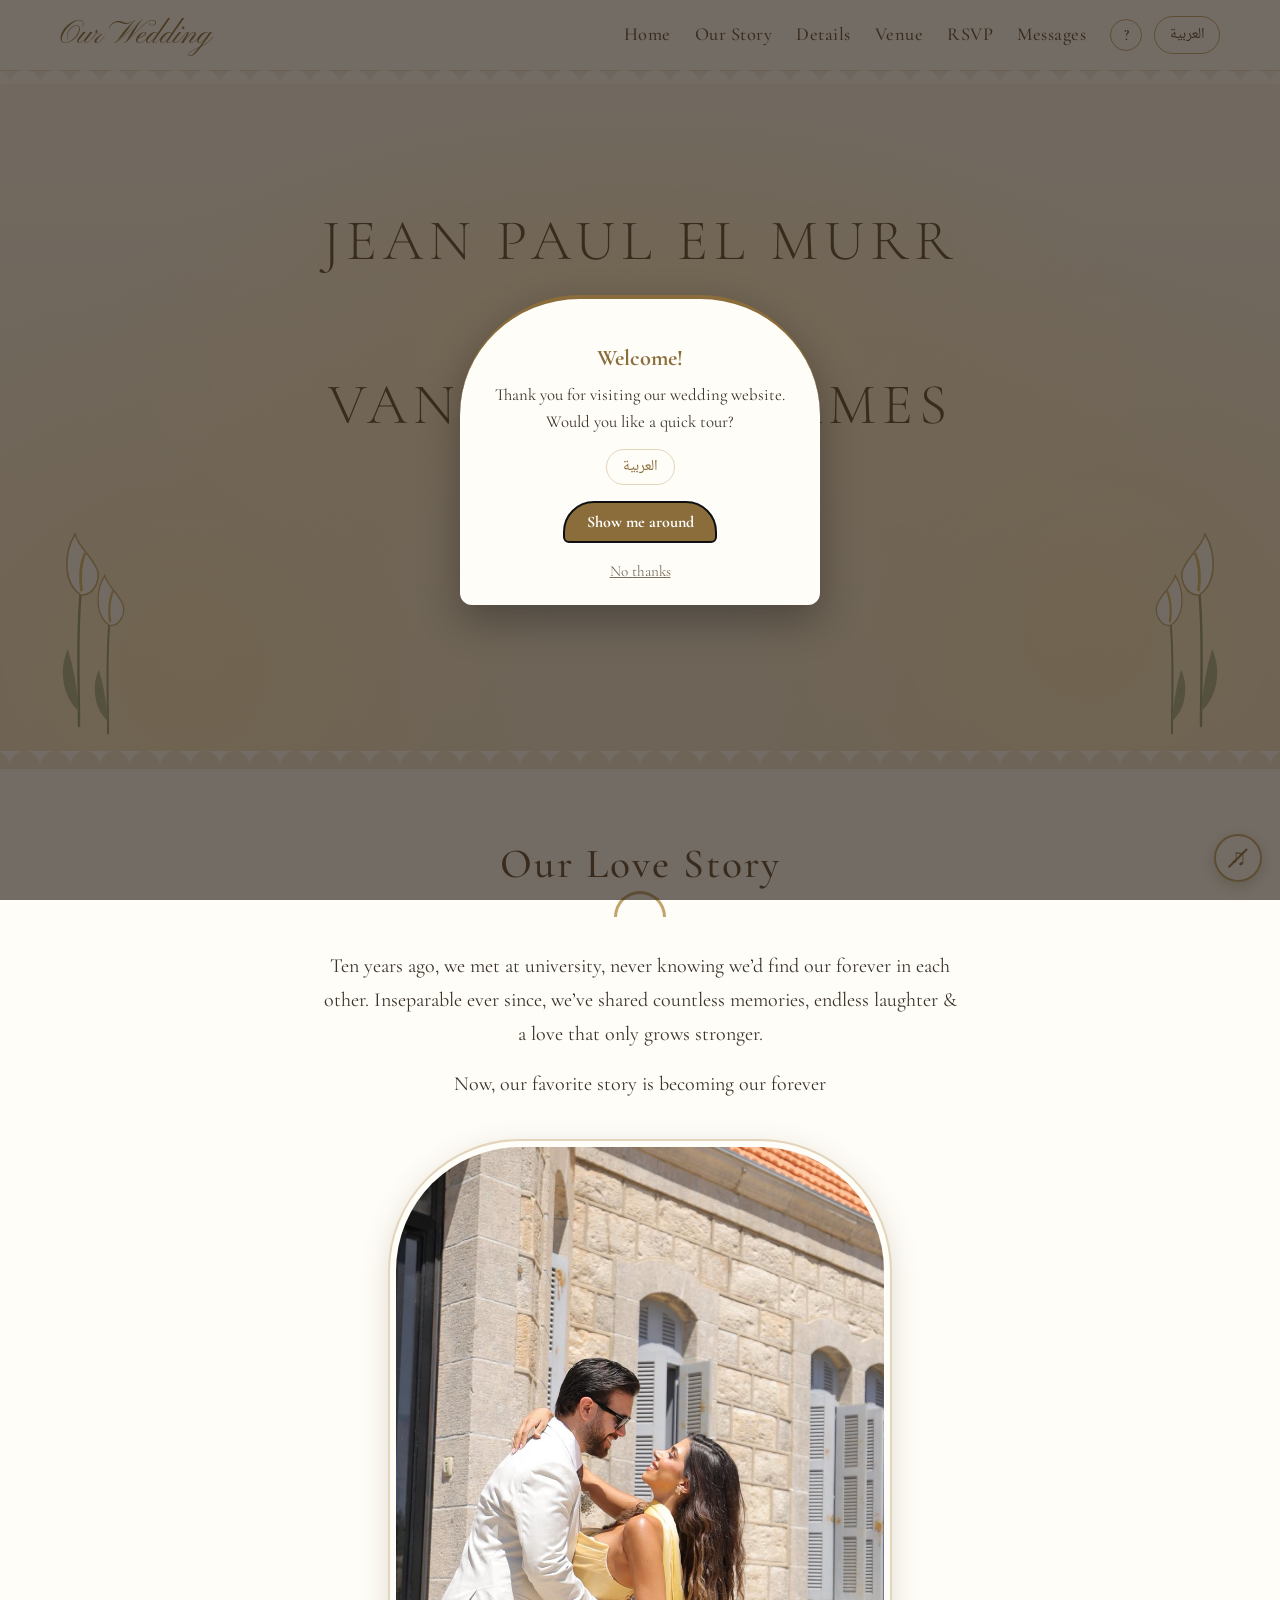
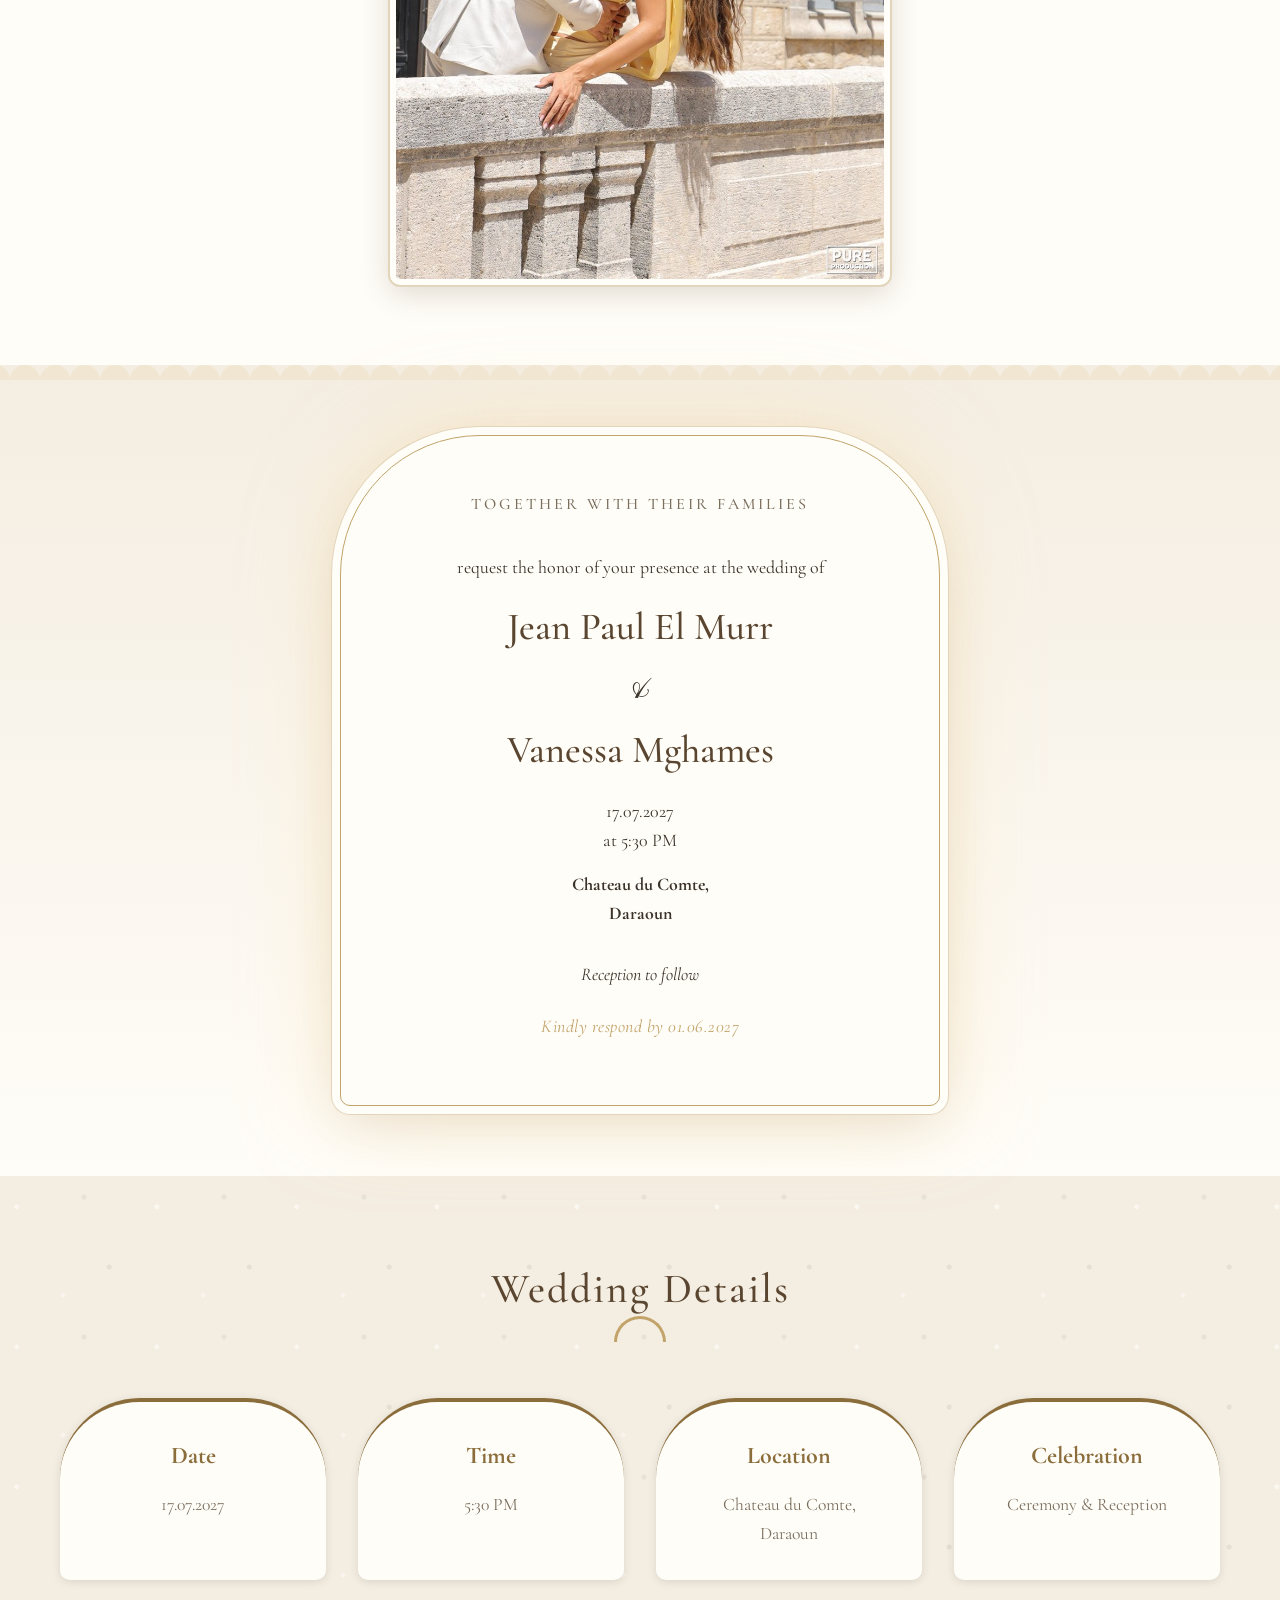
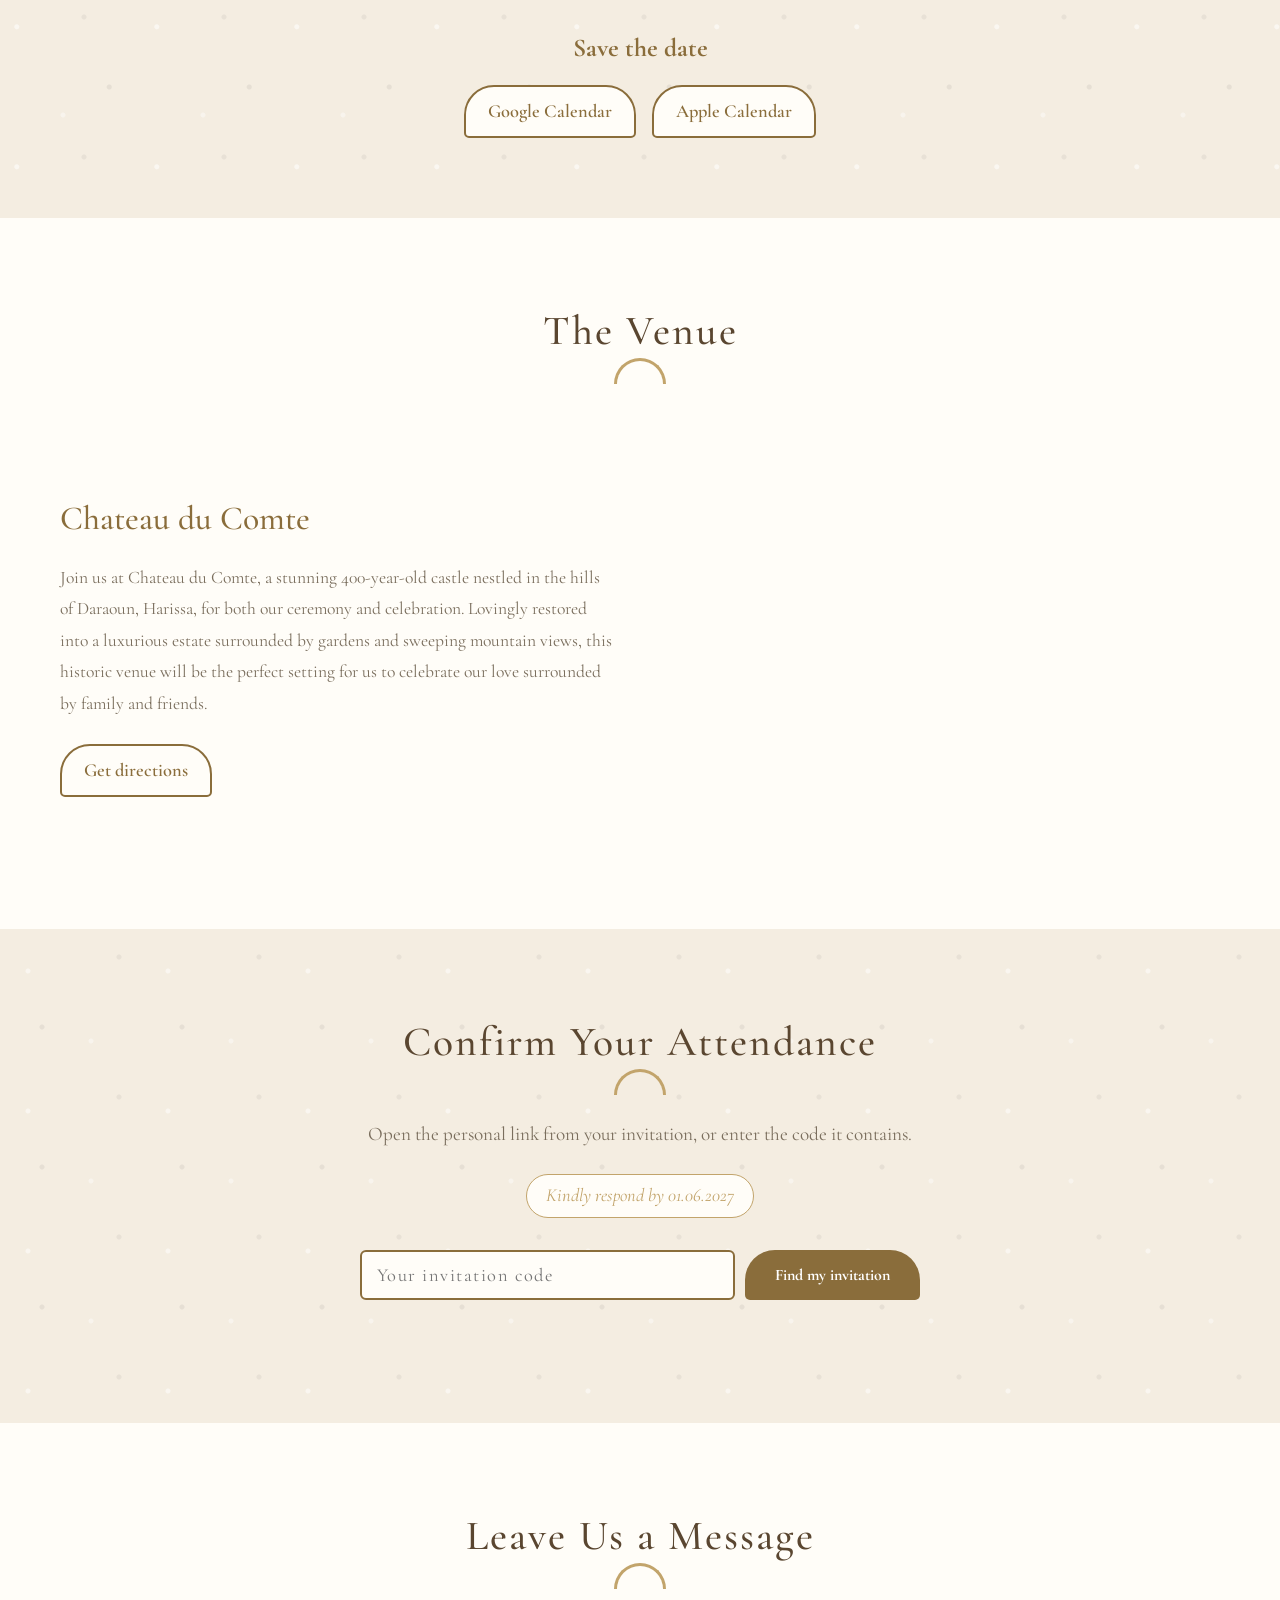
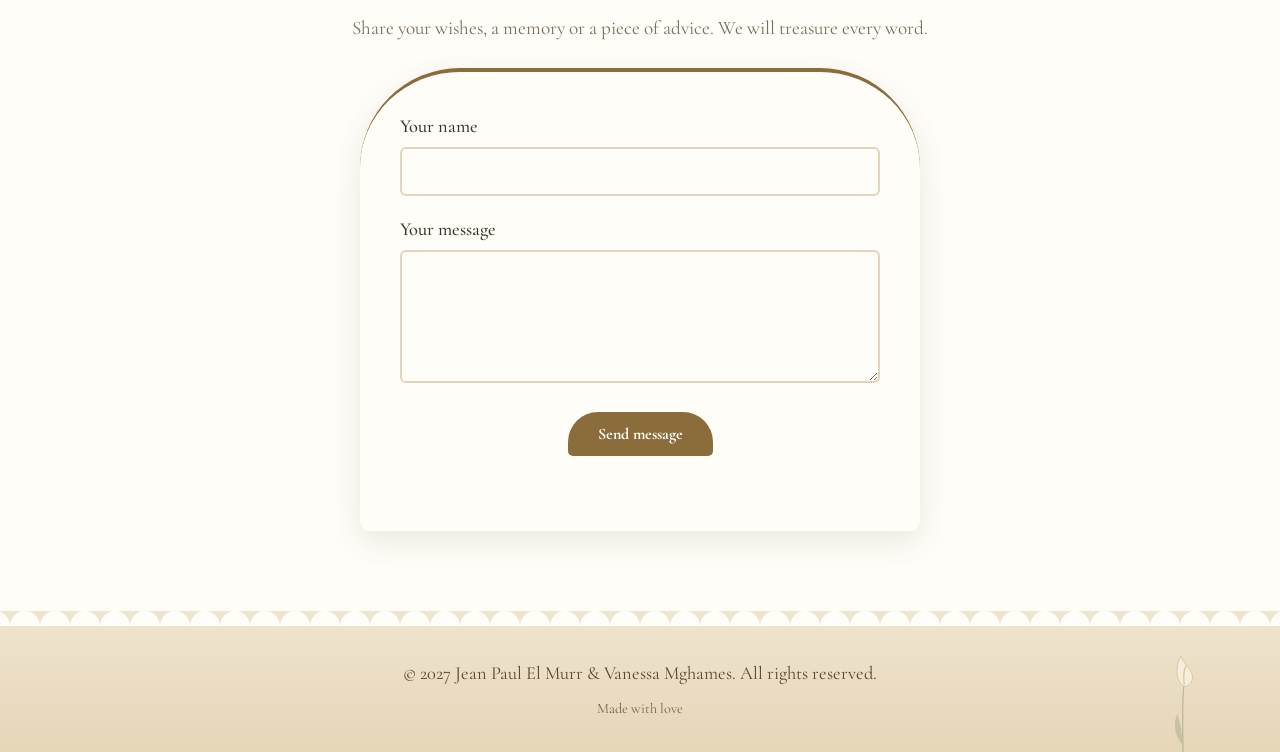
<file: index.html>
<!DOCTYPE html>
<html lang="en" dir="ltr">
<head>
    <meta charset="UTF-8">
    <meta name="viewport" content="width=device-width, initial-scale=1.0">
    <title>Jean Paul & Vanessa - Wedding 2027</title>
    <meta name="description" content="Jean Paul El Murr & Vanessa Mghames are getting married on 17.07.2027 at Chateau du Comte, Daraoun. Find your invitation and RSVP by 01.06.2027.">
    <meta name="theme-color" content="#fbf8f2">
    <link rel="icon" type="image/png" sizes="32x32" href="/images/favicon-32.png">
    <link rel="apple-touch-icon" sizes="180x180" href="/apple-touch-icon.png">
    <link rel="manifest" href="/site.webmanifest">
    <meta name="apple-mobile-web-app-title" content="J&amp;V Wedding">
    <meta property="og:type" content="website">
    <meta property="og:url" content="https://www.vanessaandjeanpaulelmurr.com/">
    <meta property="og:title" content="Jean Paul & Vanessa - 17.07.2027">
    <meta property="og:description" content="We're getting married! Find your invitation and RSVP by 01.06.2027.">
    <meta property="og:image" content="https://www.vanessaandjeanpaulelmurr.com/images/og-preview.jpg">
    <meta property="og:image:width" content="1200">
    <meta property="og:image:height" content="630">
    <meta name="twitter:card" content="summary_large_image">
    <link rel="icon" href="data:image/svg+xml,%3Csvg xmlns='http://www.w3.org/2000/svg' viewBox='0 0 64 64'%3E%3Cpath d='M8 64V30a24 24 0 0 1 48 0v34z' fill='%238a6d3b'/%3E%3Ctext x='32' y='48' font-family='Georgia,serif' font-size='22' fill='%23fffcf5' text-anchor='middle'%3EJ%26amp;V%3C/text%3E%3C/svg%3E">
    <link rel="preconnect" href="https://fonts.googleapis.com">
    <link rel="preconnect" href="https://fonts.gstatic.com" crossorigin>
    <link rel="stylesheet" href="style.css">
</head>
<body>
    <!-- Music Player -->
    <audio id="backgroundMusic" preload="metadata" loop>
        <source src="music/o-sole-mio.m4a" type="audio/mp4">
        <source src="music/Instrumental - O Sole Mio.mp3" type="audio/mpeg">
    </audio>
    <button class="music-toggle" id="musicToggle" type="button" aria-pressed="false" data-i18n-aria="music.play" aria-label="Play music">
        <span class="music-icon" aria-hidden="true">&#9835;</span>
    </button>

    <!-- Navigation -->
    <nav class="navbar">
        <div class="container">
            <div class="logo" data-i18n="nav.logo">Our Wedding</div>
            <ul class="nav-links">
                <li><a href="#home" data-i18n="nav.home">Home</a></li>
                <li><a href="#gallery" data-i18n="nav.story">Our Story</a></li>
                <li><a href="#details" data-i18n="nav.details">Details</a></li>
                <li><a href="#venue" data-i18n="nav.venue">Venue</a></li>
                <li><a href="#rsvp" data-i18n="nav.rsvp">RSVP</a></li>
                <li><a href="#messages" data-i18n="nav.messages">Messages</a></li>
                <li id="photosNavItem" hidden><a href="#photos" data-i18n="nav.photos">Photos</a></li>
            </ul>
            <div class="nav-actions">
                <button class="help-toggle" id="tourStart" type="button" data-i18n-aria="tour.open" aria-label="Show the site guide">?</button>
                <button class="lang-toggle" id="langToggle" type="button" data-i18n="lang.toggle" data-i18n-aria="lang.toggleLabel">العربية</button>
                <button class="nav-toggle" id="navToggle" type="button" aria-label="Menu" aria-expanded="false">
                    <span></span>
                    <span></span>
                    <span></span>
                </button>
            </div>
        </div>
    </nav>

    <!-- Hero Section -->
    <section id="home" class="hero">
        <div class="hero-content">
            <h1 data-i18n="hero.groom">Jean Paul El Murr</h1>
            <p class="and" data-i18n="common.and">&</p>
            <h1 data-i18n="hero.bride">Vanessa Mghames</h1>
            <p class="tagline" data-i18n="hero.tagline">are getting married</p>
            <p class="date" data-i18n="hero.date">17.07.2027</p>
        </div>
    </section>

    <!-- Photo Gallery Section -->
    <section id="gallery" class="gallery">
        <div class="container">
            <h2 data-i18n="story.title">Our Love Story</h2>
            <div class="story-text">
                <p data-i18n="story.p1">Ten years ago, we met at university, never knowing we’d find our forever in each other. Inseparable ever since, we’ve shared countless memories, endless laughter &amp; a love that only grows stronger.</p>
                <p data-i18n="story.p2">Now, our favorite story is becoming our forever</p>
            </div>
            <div class="gallery-grid">
                <div class="gallery-item featured">
                    <img src="images/engagement.jpg" width="900" height="1350" alt="Jean Paul & Vanessa">
                </div>
            </div>
        </div>
    </section>

    <!-- Invitation Section -->
    <section id="invitation" class="invitation">
        <div class="container">
            <div class="invitation-card">
                <h2 data-i18n="inv.together">Together with their families</h2>
                <p data-i18n="inv.request">request the honor of your presence at the wedding of</p>
                <h3 data-i18n="hero.groom">Jean Paul El Murr</h3>
                <p class="and-text" data-i18n="common.and">&</p>
                <h3 data-i18n="hero.bride">Vanessa Mghames</h3>
                <p data-i18n-html="inv.when">17.07.2027<br>at 5:30 PM</p>
                <p><strong data-i18n-html="inv.venue">Chateau du Comte,<br>Daraoun</strong></p>
                <p class="reception" data-i18n="inv.reception">Reception to follow</p>
                <p class="rsvp-by" data-i18n="inv.rsvpBy">Kindly respond by 01.06.2027</p>
            </div>
        </div>
    </section>

    <!-- Event Details -->
    <section id="details" class="details">
        <div class="container">
            <h2 data-i18n="details.title">Wedding Details</h2>
            <div class="details-grid">
                <div class="detail-card">
                    <h3 data-i18n="details.date">Date</h3>
                    <p data-i18n="details.dateVal">17.07.2027</p>
                </div>
                <div class="detail-card">
                    <h3 data-i18n="details.time">Time</h3>
                    <p data-i18n="details.timeVal">5:30 PM</p>
                </div>
                <div class="detail-card">
                    <h3 data-i18n="details.location">Location</h3>
                    <p data-i18n-html="details.locationVal">Chateau du Comte,<br>Daraoun</p>
                </div>
                <div class="detail-card">
                    <h3 data-i18n="details.celebration">Celebration</h3>
                    <p data-i18n="details.celebrationVal">Ceremony & Reception</p>
                </div>
            </div>

            <div class="calendar-box">
                <h3 data-i18n="cal.title">Save the date</h3>
                <div class="calendar-buttons">
                    <a class="btn-calendar" id="googleCalLink" href="#" target="_blank" rel="noopener" data-i18n="cal.google">Google Calendar</a>
                    <a class="btn-calendar" href="wedding.ics" data-i18n="cal.apple">Apple Calendar</a>
                </div>
            </div>
        </div>
    </section>

    <!-- Venue Information -->
    <section id="venue" class="venue">
        <div class="container">
            <h2 data-i18n="venue.title">The Venue</h2>
            <div class="venue-info">
                <div class="venue-text">
                    <h3 data-i18n="venue.name">Chateau du Comte</h3>
                    <p data-i18n="venue.text">Join us at Chateau du Comte, a stunning 400-year-old castle nestled in the hills of Daraoun, Harissa, for both our ceremony and celebration. Lovingly restored into a luxurious estate surrounded by gardens and sweeping mountain views, this historic venue will be the perfect setting for us to celebrate our love surrounded by family and friends.</p>
                    <a class="btn-calendar" id="directionsLink" href="#" target="_blank" rel="noopener" data-i18n="venue.directions">Get directions</a>
                </div>
                <div class="venue-map">
                    <iframe class="map-container" title="Map of Chateau du Comte, Daraoun" src="https://www.google.com/maps?q=Chateau%20du%20Comte%20Daraoun&z=17&output=embed" width="100%" height="400" style="border:none;border-radius:10px;" allowfullscreen="" loading="lazy" referrerpolicy="no-referrer-when-downgrade"></iframe>
                </div>
            </div>
        </div>
    </section>

    <!-- RSVP Section -->
    <section id="rsvp" class="rsvp">
        <div class="container">
            <h2 data-i18n="rsvp.title">Confirm Your Attendance</h2>
            <p class="section-intro" data-i18n="rsvp.subtitle">Open the personal link from your invitation, or enter the code it contains.</p>
            <p class="deadline-badge" data-i18n="rsvp.deadline">Kindly respond by 01.06.2027</p>

            <div id="rsvpClosed" class="notice" hidden data-i18n="rsvp.closed"></div>

            <form id="rsvpSearch" class="guest-search code-form" novalidate>
                <div class="code-row">
                    <input
                        type="text"
                        id="codeInput"
                        class="guest-input"
                        autocomplete="off"
                        autocapitalize="none"
                        spellcheck="false"
                        maxlength="20"
                        data-i18n-placeholder="rsvp.placeholder"
                        data-i18n-aria="rsvp.searchLabel"
                    >
                    <button type="submit" class="btn-primary" id="codeSubmit" data-i18n="rsvp.find">Find my invitation</button>
                </div>
                <div id="codeStatus" class="form-status" role="status"></div>
            </form>

            <form id="rsvpForm" class="rsvp-card" hidden novalidate>
                <h3 id="rsvpWelcome"></h3>
                <p id="rsvpReserved"></p>
                <p id="rsvpPrevious" class="hint" hidden data-i18n="rsvp.previous"></p>

                <!-- One tap answers both questions: a number accepts for that many people. -->
                <fieldset class="rsvp-choice">
                    <legend data-i18n="rsvp.question">Will you be joining us?</legend>
                    <div class="rsvp-accept">
                        <p id="rsvpCountLabel" class="count-label" data-i18n="rsvp.acceptCount">Joyfully accept. We will be:</p>
                        <div id="rsvpCount" class="count-options"></div>
                    </div>
                    <p class="choice-or" data-i18n="rsvp.or">or</p>
                    <label class="choice">
                        <input type="radio" name="response" value="no">
                        <span data-i18n="rsvp.decline">Regretfully decline</span>
                    </label>
                </fieldset>

                <div class="field">
                    <label for="rsvpNote" data-i18n="rsvp.note">Anything we should know? (optional)</label>
                    <textarea id="rsvpNote" class="form-input" maxlength="500" rows="3"></textarea>
                </div>

                <button type="submit" class="btn-primary" id="rsvpSubmit" data-i18n="rsvp.submit">Send my response</button>
                <div id="rsvpStatus" class="form-status" role="status"></div>
                <button type="button" class="btn-link" id="rsvpChange" data-i18n="rsvp.change">Not you? Search again</button>
            </form>

            <div id="rsvpDone" class="rsvp-card rsvp-done" hidden>
                <p id="rsvpThanks" class="thanks" role="status"></p>
                <div id="rsvpDoneCalendar" class="calendar-buttons">
                    <a class="btn-calendar" data-calendar-google href="#" target="_blank" rel="noopener" data-i18n="cal.google">Google Calendar</a>
                    <a class="btn-calendar" href="wedding.ics" data-i18n="cal.apple">Apple Calendar</a>
                </div>
                <button type="button" class="btn-link" id="rsvpUpdate" data-i18n="rsvp.update">Change my response</button>
            </div>
        </div>
    </section>

    <!-- Messages Section -->
    <section id="messages" class="messages">
        <div class="container">
            <h2 data-i18n="msg.title">Leave Us a Message</h2>
            <p class="section-intro" data-i18n="msg.subtitle">Share your wishes, a memory or a piece of advice. We will treasure every word.</p>
            <form id="messageForm" class="rsvp-card" novalidate>
                <div class="field">
                    <label for="msgName" data-i18n="msg.name">Your name</label>
                    <input type="text" id="msgName" class="form-input" maxlength="100" autocomplete="name" required>
                </div>
                <div class="field">
                    <label for="msgText" data-i18n="msg.message">Your message</label>
                    <textarea id="msgText" class="form-input" maxlength="2000" rows="5" required></textarea>
                </div>
                <button type="submit" class="btn-primary" id="msgSubmit" data-i18n="msg.submit">Send message</button>
                <div id="msgStatus" class="form-status" role="status"></div>
            </form>
        </div>
    </section>

    <!-- Photos Section -->
    <section id="photos" class="photos" hidden>
        <div class="container">
            <h2 data-i18n="photos.title">Share Your Photos</h2>
            <p class="section-intro" data-i18n="photos.subtitle">Captured a beautiful moment? Upload your photos and videos and they will go straight to our wedding album.</p>
            <form id="photoForm" class="rsvp-card" novalidate>
                <div class="field">
                    <label for="photoName" data-i18n="photos.name">Your name (optional)</label>
                    <input type="text" id="photoName" class="form-input" maxlength="100" autocomplete="name">
                </div>
                <input type="file" id="photoFiles" class="visually-hidden" accept="image/*,video/*" multiple>
                <label class="file-drop" for="photoFiles">
                    <span class="file-drop-icon" aria-hidden="true">&#128247;</span>
                    <span data-i18n="photos.choose">Choose photos or videos</span>
                    <small id="photoSelected"></small>
                </label>
                <button type="submit" class="btn-primary" id="photoSubmit" data-i18n="photos.upload">Upload</button>
                <div class="progress" id="photoProgress" hidden><div class="progress-bar" id="photoProgressBar"></div></div>
                <div id="photoStatus" class="form-status" role="status"></div>
                <ul id="photoErrors" class="photo-errors"></ul>
            </form>
        </div>
    </section>

    <!-- Footer -->
    <footer>
        <p data-i18n="footer.rights">&copy; 2027 Jean Paul El Murr & Vanessa Mghames. All rights reserved.</p>
        <p class="footer-love" data-i18n="footer.love">Made with love</p>
    </footer>

    <script src="config.js"></script>
    <script src="i18n.js"></script>
    <script src="tour.js"></script>
    <script src="script.js"></script>
</body>
</html>
</file>
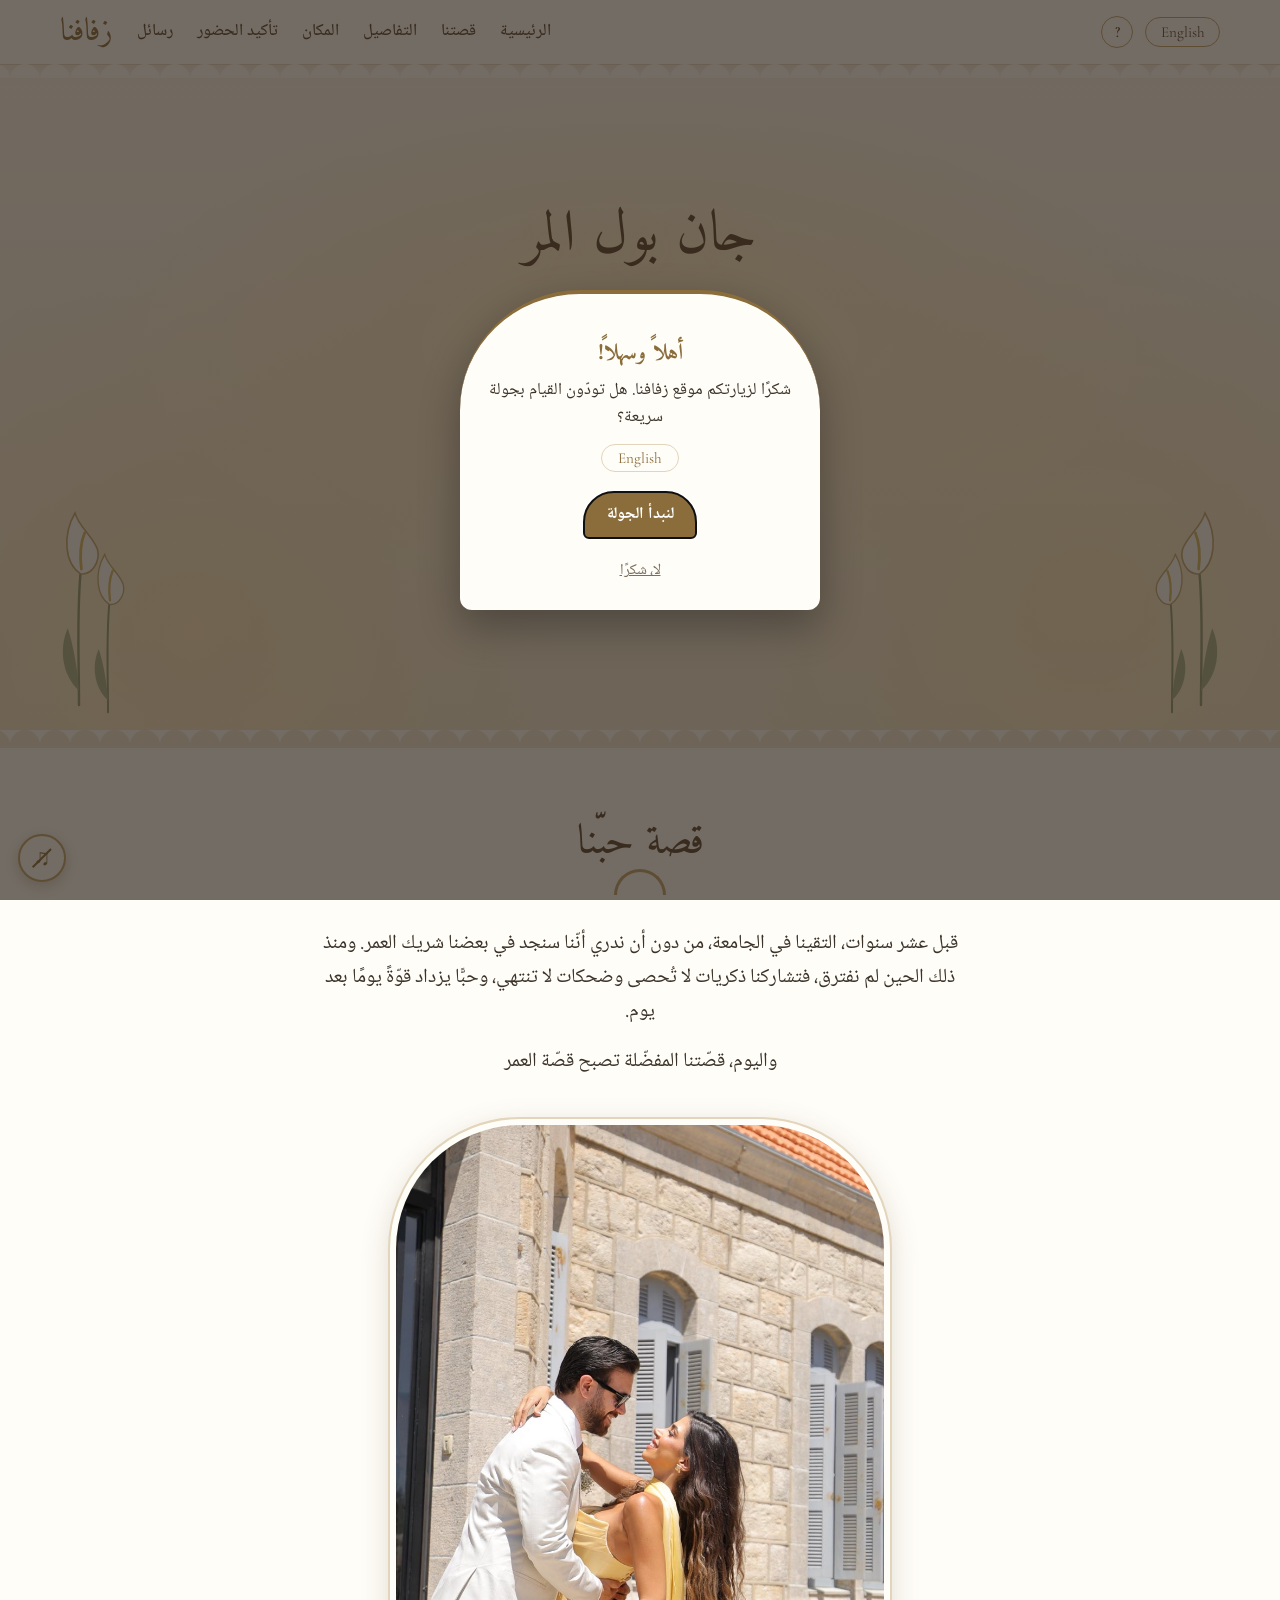
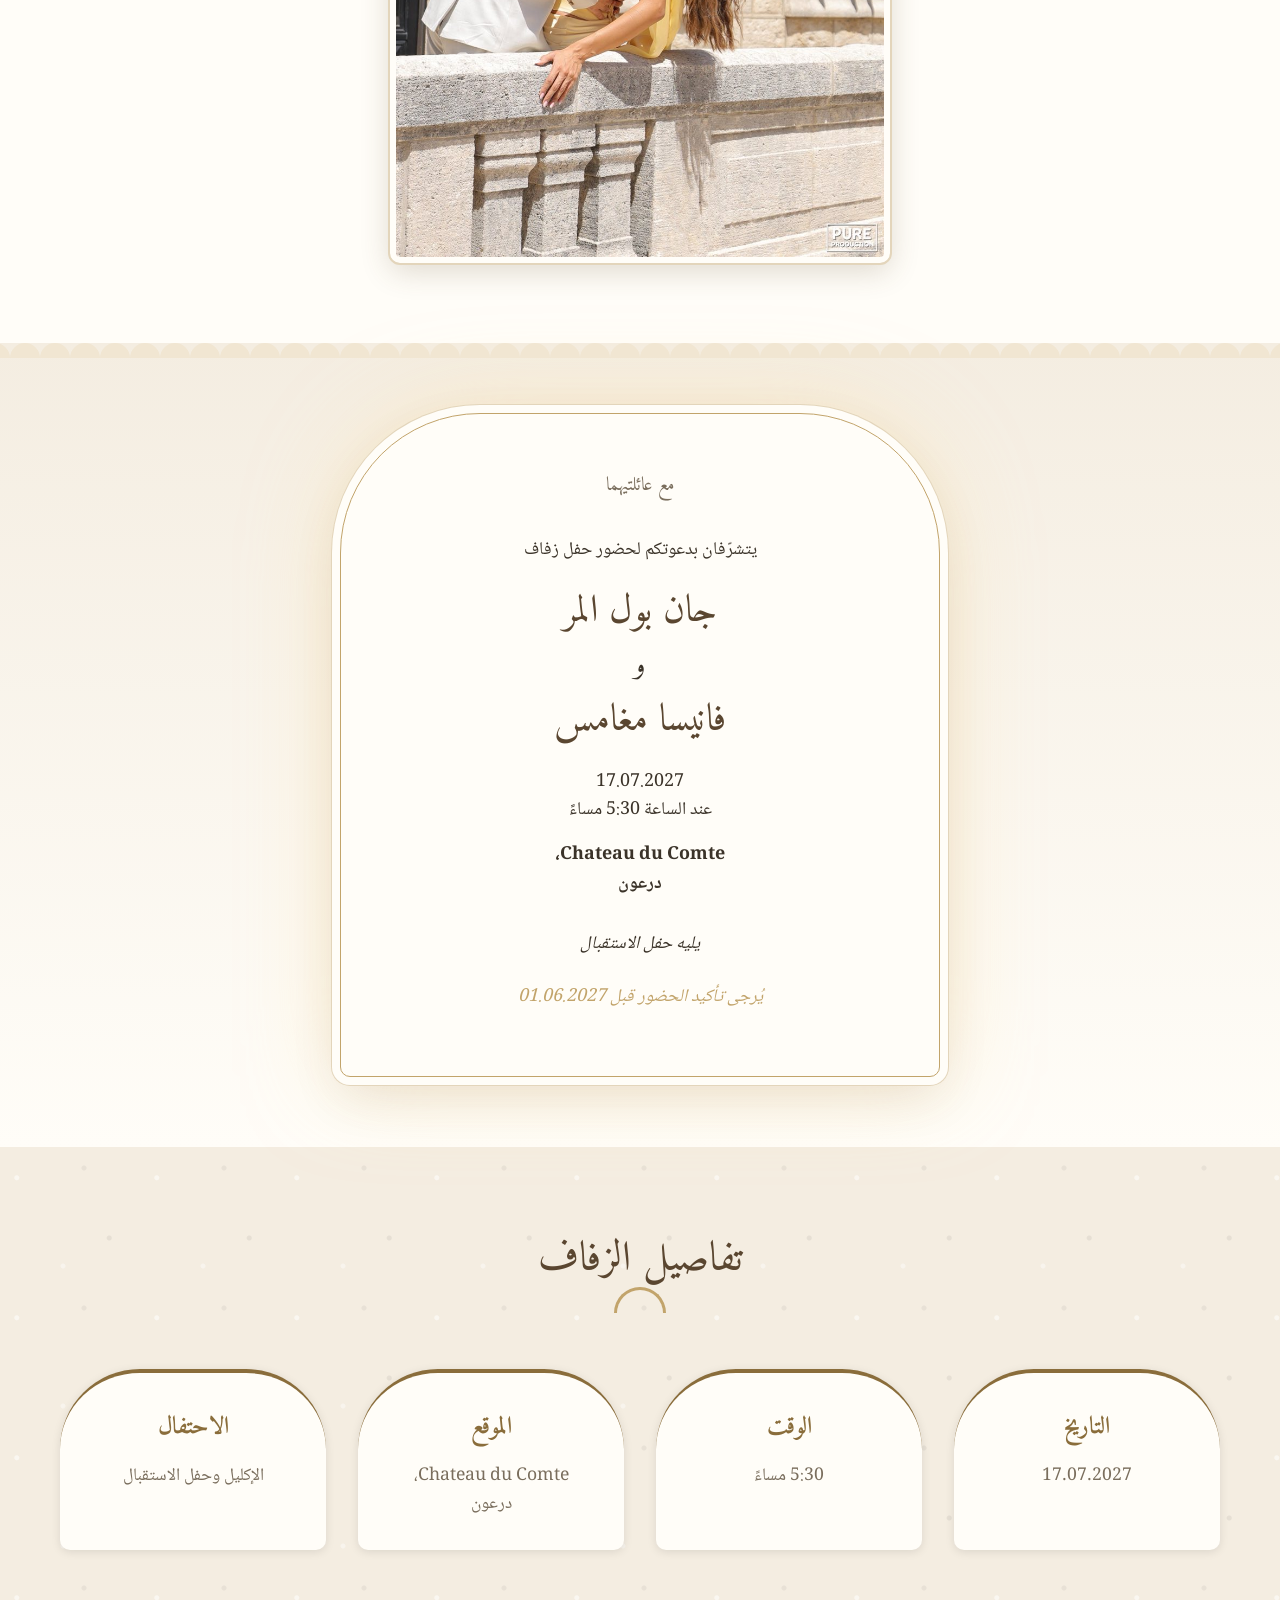
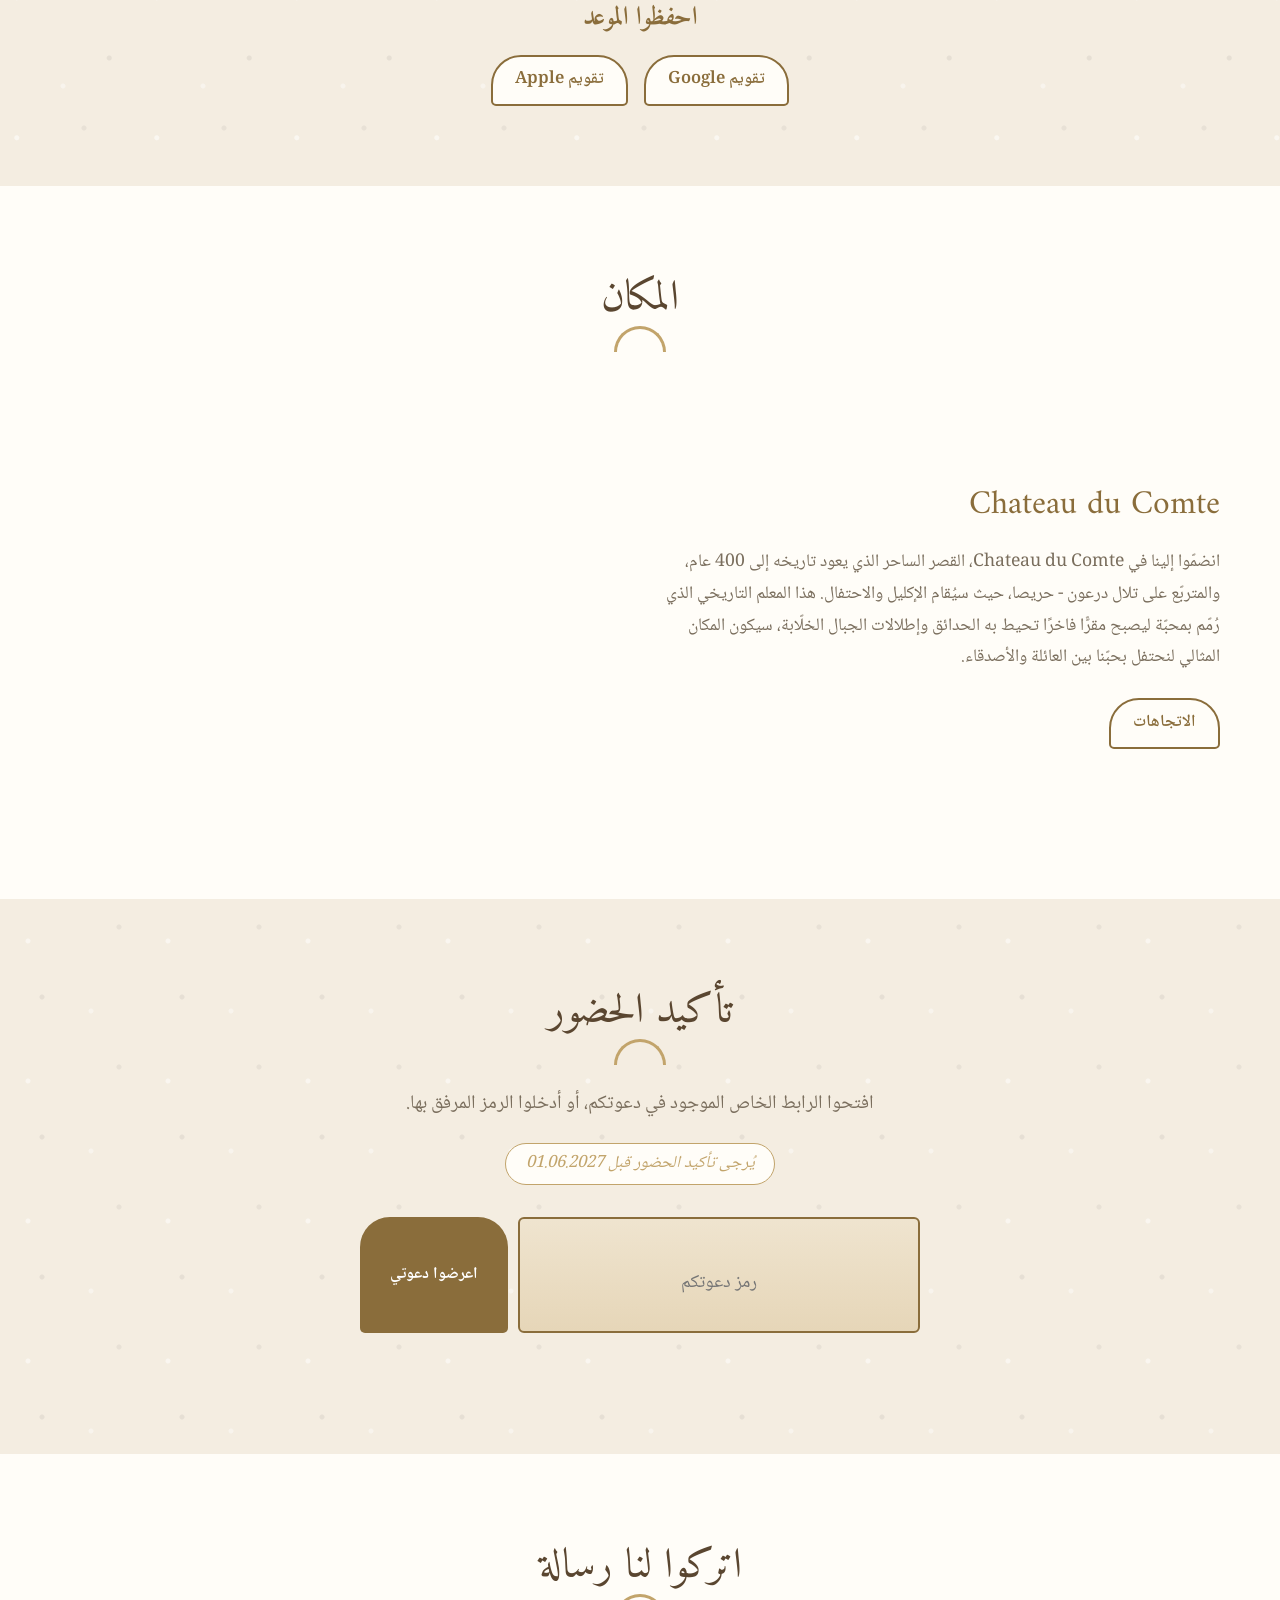
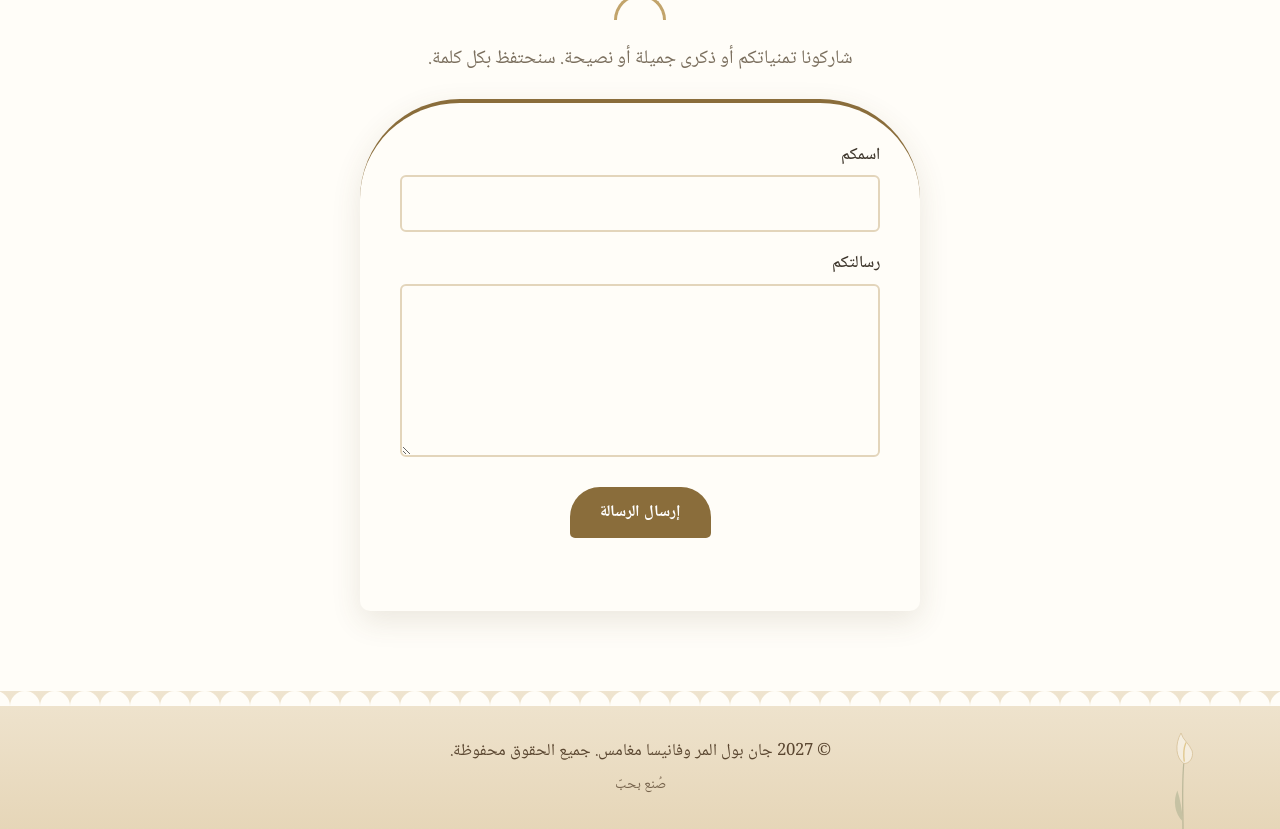
<file: ar/index.html>
<!DOCTYPE html>
<html lang="ar" dir="rtl">
<head>
    <meta charset="UTF-8">
    <meta name="viewport" content="width=device-width, initial-scale=1.0">
    <title>جان بول وفانيسا - 17.07.2027</title>
    <!-- Link preview (WhatsApp, etc.) for /ar/ links -->
    <meta name="description" content="سنتزوّج! افتحوا دعوتكم وأكّدوا حضوركم قبل 01.06.2027.">
    <meta property="og:type" content="website">
    <meta property="og:url" content="https://www.vanessaandjeanpaulelmurr.com/ar/">
    <meta property="og:title" content="جان بول وفانيسا - 17.07.2027">
    <meta property="og:description" content="سنتزوّج! افتحوا دعوتكم وأكّدوا حضوركم قبل 01.06.2027.">
    <meta property="og:image" content="https://www.vanessaandjeanpaulelmurr.com/images/og-preview.jpg">
    <meta property="og:image:width" content="1200">
    <meta property="og:image:height" content="630">
    <meta name="twitter:card" content="summary_large_image">
    <meta name="robots" content="noindex">
    <meta name="theme-color" content="#fbf8f2">
    <link rel="icon" type="image/png" sizes="32x32" href="/images/favicon-32.png">
    <link rel="apple-touch-icon" sizes="180x180" href="/apple-touch-icon.png">
    <link rel="manifest" href="/site.webmanifest">
    <meta name="apple-mobile-web-app-title" content="J&amp;V Wedding">
    <script>
        // Open the site in this language, keeping the invitation code (?i=...).
        var params = new URLSearchParams(location.search);
        params.set('lang', 'ar');
        location.replace('/?' + params.toString() + location.hash);
    </script>
    <style>
        body { margin: 0; min-height: 100vh; display: flex; align-items: center; justify-content: center;
               background: #fbf8f2; color: #5a4630; font: 1.2rem Georgia, serif; text-align: center; }
        a { color: #8a6d3b; }
    </style>
</head>
<body>
    <p>جارٍ فتح دعوتكم…<br><a href="/?lang=ar">متابعة</a></p>
</body>
</html>
</file>
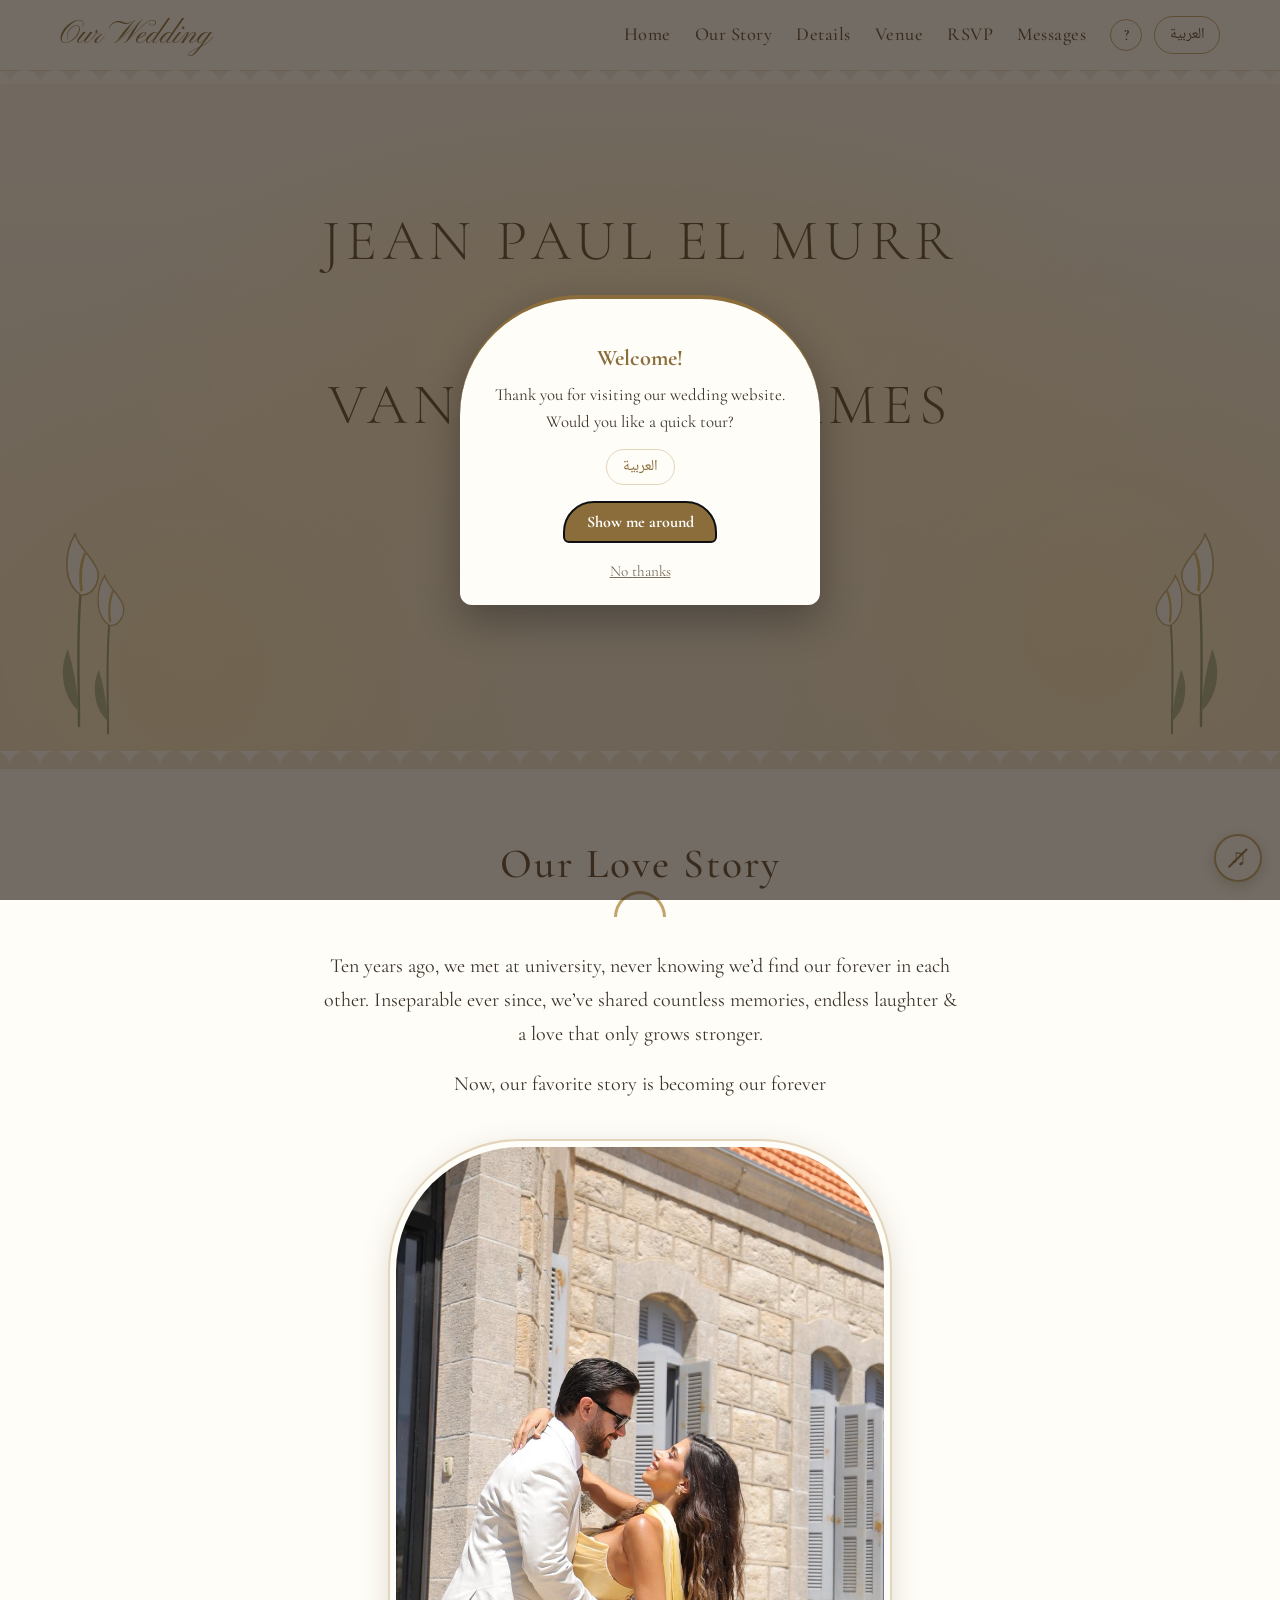
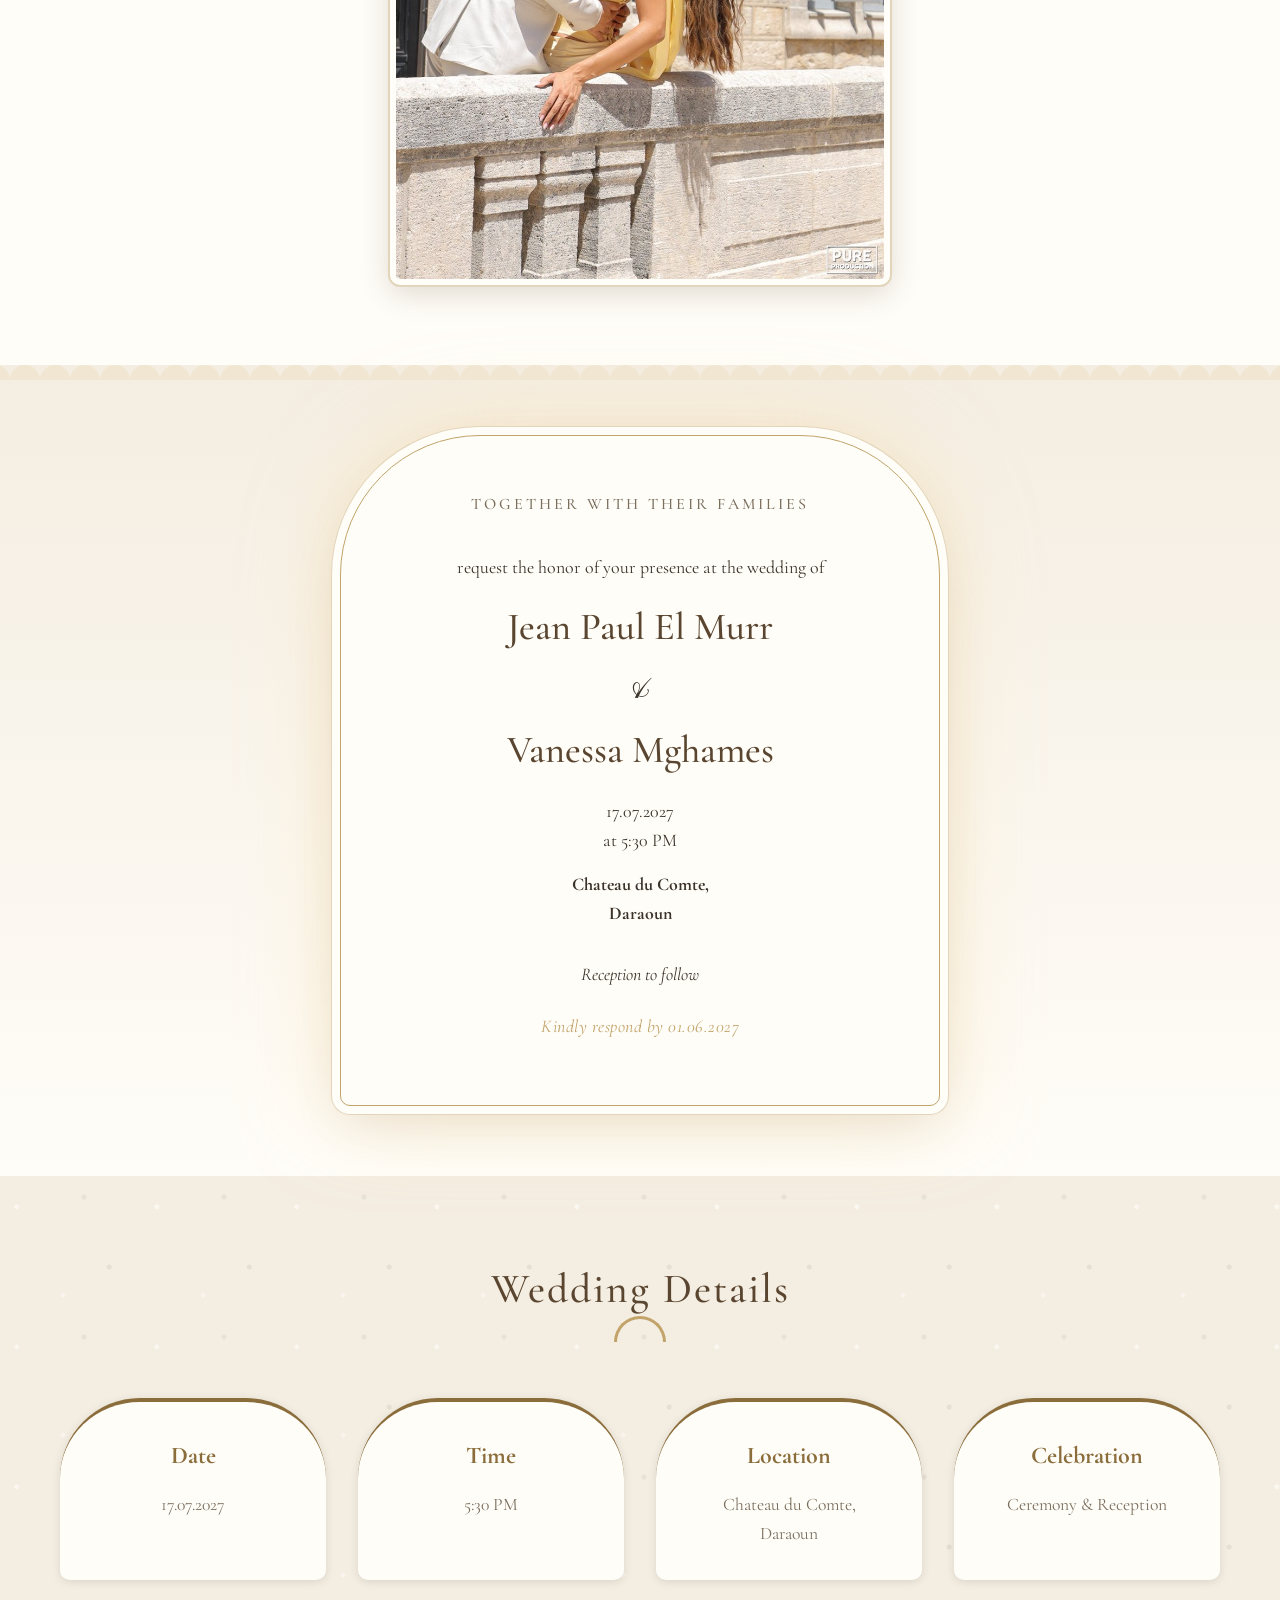
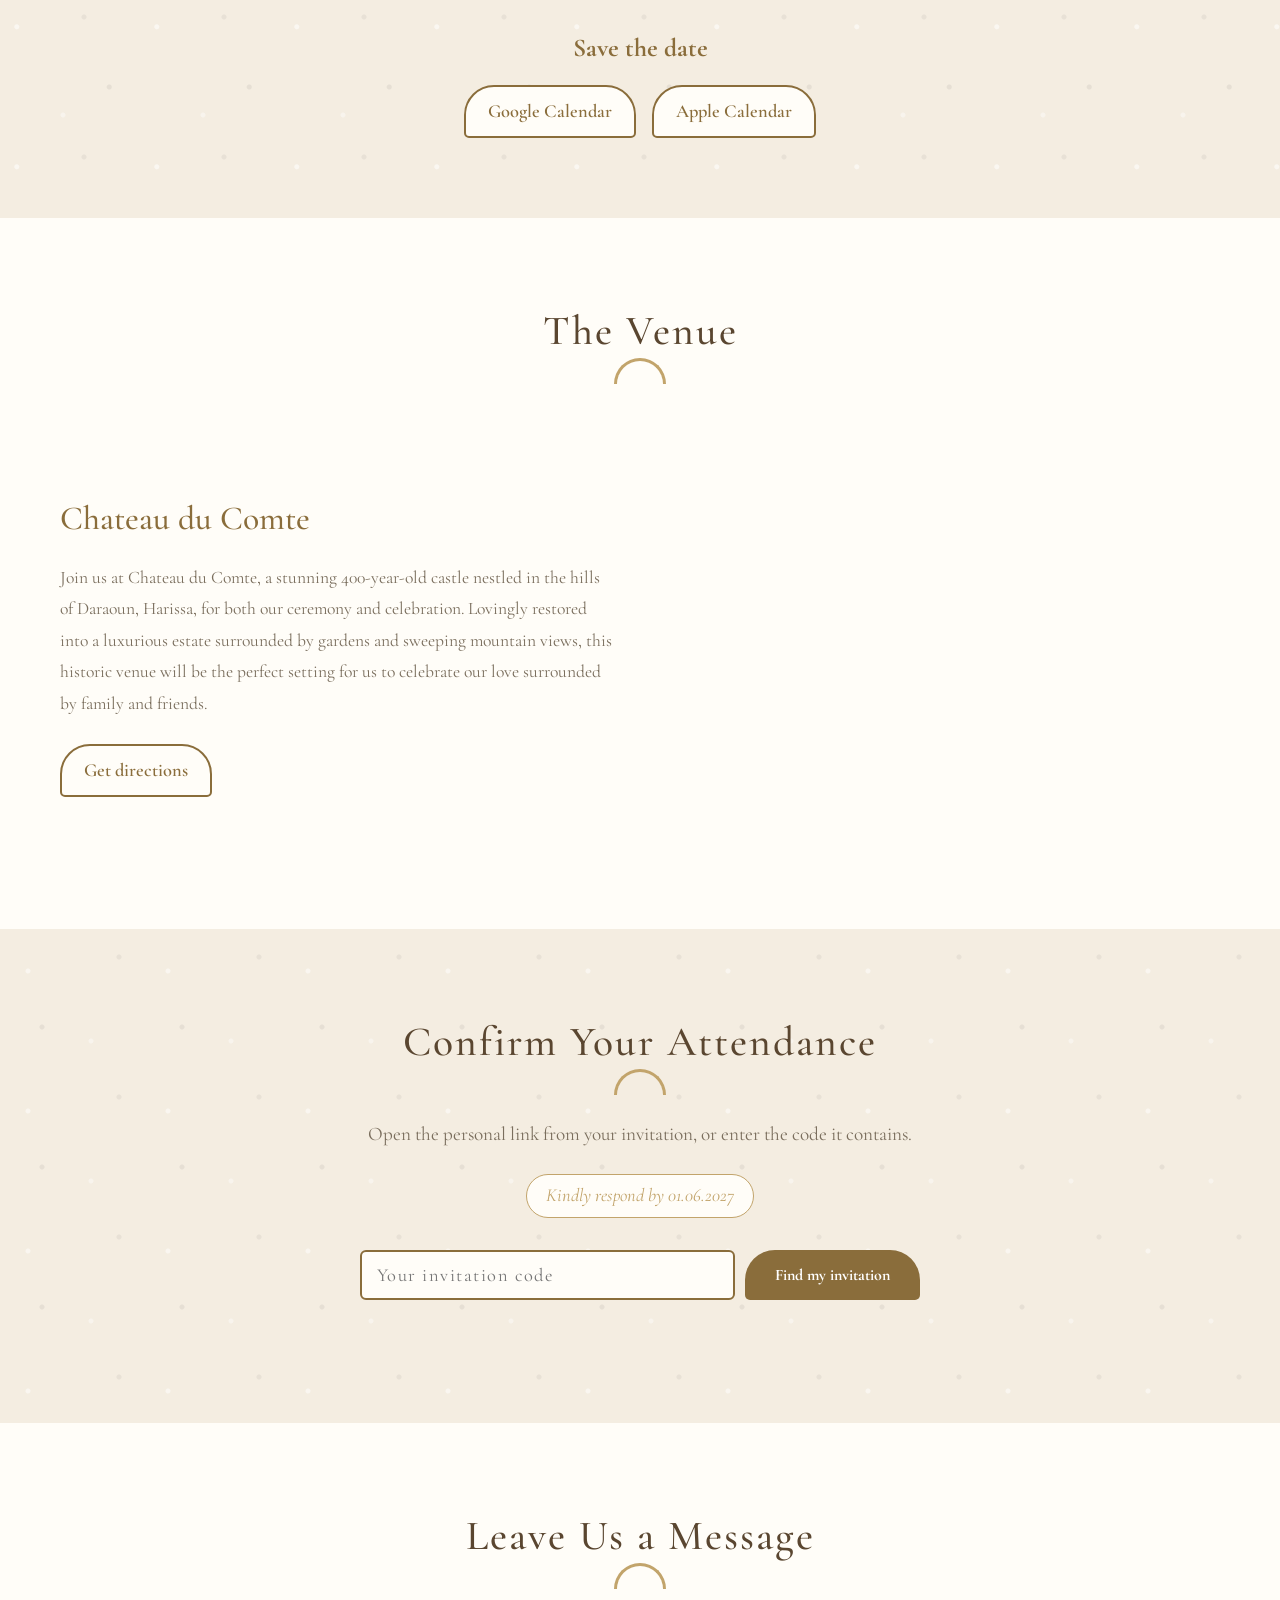
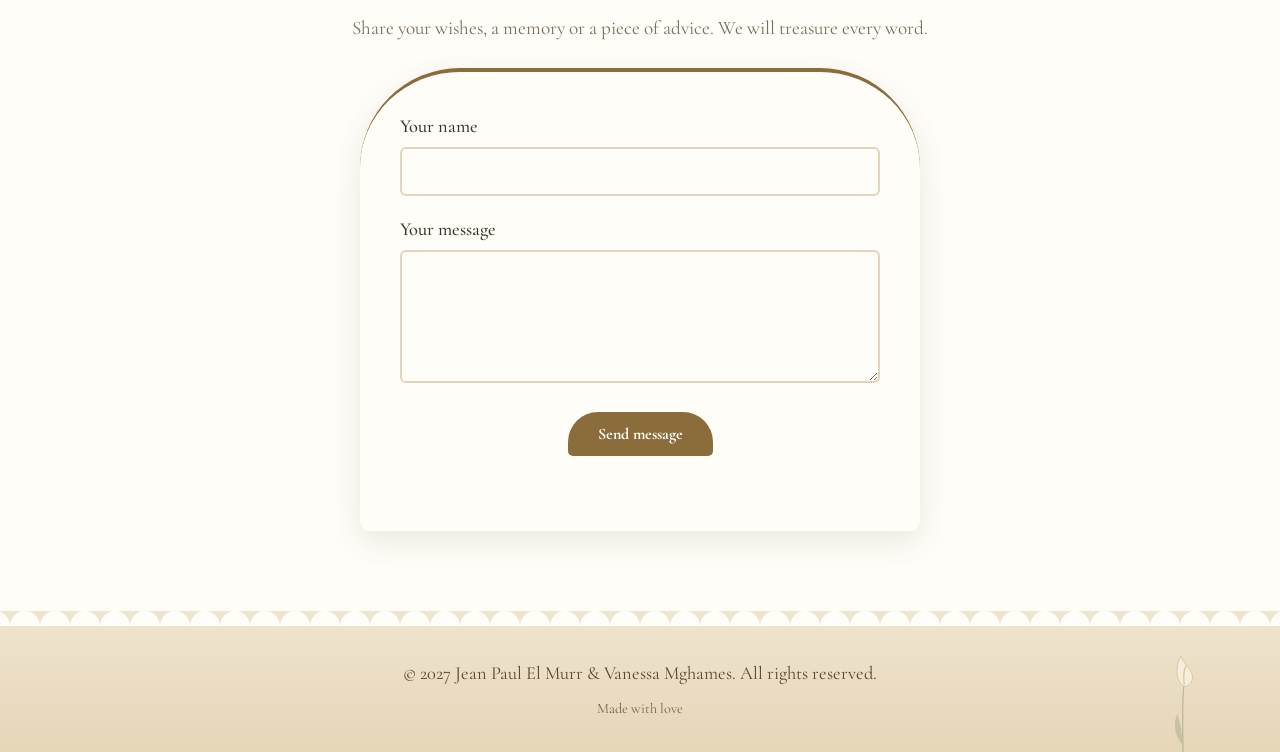
<file: en/index.html>
<!DOCTYPE html>
<html lang="en" dir="ltr">
<head>
    <meta charset="UTF-8">
    <meta name="viewport" content="width=device-width, initial-scale=1.0">
    <title>Jean Paul & Vanessa - 17.07.2027</title>
    <!-- Link preview (WhatsApp, etc.) for /en/ links -->
    <meta name="description" content="We're getting married! Find your invitation and RSVP by 01.06.2027.">
    <meta property="og:type" content="website">
    <meta property="og:url" content="https://www.vanessaandjeanpaulelmurr.com/en/">
    <meta property="og:title" content="Jean Paul & Vanessa - 17.07.2027">
    <meta property="og:description" content="We're getting married! Find your invitation and RSVP by 01.06.2027.">
    <meta property="og:image" content="https://www.vanessaandjeanpaulelmurr.com/images/og-preview.jpg">
    <meta property="og:image:width" content="1200">
    <meta property="og:image:height" content="630">
    <meta name="twitter:card" content="summary_large_image">
    <meta name="robots" content="noindex">
    <meta name="theme-color" content="#fbf8f2">
    <link rel="icon" type="image/png" sizes="32x32" href="/images/favicon-32.png">
    <link rel="apple-touch-icon" sizes="180x180" href="/apple-touch-icon.png">
    <link rel="manifest" href="/site.webmanifest">
    <meta name="apple-mobile-web-app-title" content="J&amp;V Wedding">
    <script>
        // Open the site in this language, keeping the invitation code (?i=...).
        var params = new URLSearchParams(location.search);
        params.set('lang', 'en');
        location.replace('/?' + params.toString() + location.hash);
    </script>
    <style>
        body { margin: 0; min-height: 100vh; display: flex; align-items: center; justify-content: center;
               background: #fbf8f2; color: #5a4630; font: 1.2rem Georgia, serif; text-align: center; }
        a { color: #8a6d3b; }
    </style>
</head>
<body>
    <p>Opening your invitation…<br><a href="/?lang=en">Continue</a></p>
</body>
</html>
</file>
<file: style.css>
@import url('https://fonts.googleapis.com/css2?family=Cormorant+Garamond:ital,wght@0,300;0,400;0,500;0,600;0,700;1,400;1,500&family=Pinyon+Script&family=Amiri:wght@400;700&family=Noto+Naskh+Arabic:wght@400;500;600;700&display=swap');

* {
    margin: 0;
    padding: 0;
    box-sizing: border-box;
}

[hidden] {
    display: none !important;
}

:root {
    /* Ivory, champagne and candlelight */
    --primary: #8a6d3b; /* antique gold: buttons, selected states */
    --primary-dark: #6b5330; /* deeper gold */
    --heading: #5a4630; /* warm brown for headings */
    --olive: #8c9473; /* calla stem sage, used sparingly */
    --accent: #c2a46b; /* champagne gold lines and ornaments */
    --stone: #f4ede1; /* cream */
    --stone-dark: #e3d5bb; /* champagne edge */
    --marble: #fffdf8; /* ivory */
    --muted: #7a6e5d;
    --bg: #fbf8f2;
    --text: #3b3329;
    --glow: rgba(255, 226, 170, 0.55); /* candlelight */
    --arch-green: url("data:image/svg+xml,%3Csvg xmlns='http://www.w3.org/2000/svg' width='60' height='30' viewBox='0 0 60 30'%3E%3Cpath d='M0 30 L0 15 A15 15 0 0 1 30 15 A15 15 0 0 1 60 15 L60 30 Z' fill='%23f1e6d2'/%3E%3C/svg%3E");
    --arch-stone: url("data:image/svg+xml,%3Csvg xmlns='http://www.w3.org/2000/svg' width='60' height='30' viewBox='0 0 60 30'%3E%3Cpath d='M0 30 L0 15 A15 15 0 0 1 30 15 A15 15 0 0 1 60 15 L60 30 Z' fill='%23fffdf8'/%3E%3C/svg%3E");
    --calla: url("data:image/svg+xml,%3Csvg xmlns='http://www.w3.org/2000/svg' width='70' height='250' viewBox='0 0 70 250'%3E%3Cpath d='M35 250 C35 190 32 140 37 84' stroke='%238c9473' stroke-width='3' fill='none' stroke-linecap='round'/%3E%3Cpath d='M35 232 C13 212 10 178 21 154 C28 176 33 204 35 232Z' fill='%23a6ad8c'/%3E%3Cpath d='M37 86 C17 73 14 38 30 10 C35 28 51 37 58 55 C62 71 51 88 37 86Z' fill='%23fffdf8' stroke='%23c2a46b' stroke-width='2'/%3E%3Cpath d='M38 80 C36 64 37 47 42 35' stroke='%23d8b65e' stroke-width='3.5' fill='none' stroke-linecap='round'/%3E%3C/svg%3E");
}

/* Enable smooth scrolling for anchor navigation (CSS fallback) */
html {
    scroll-behavior: smooth;
}

/* Leave room for the sticky navbar when jumping to a section */
section[id] {
    scroll-margin-top: 70px;
}

@media (prefers-reduced-motion: reduce) {
    html { scroll-behavior: auto; }
}

body {
    font-family: 'Cormorant Garamond', Georgia, serif;
    font-size: 1.15rem;
    color: var(--text);
    line-height: 1.6;
    background: var(--bg);
}

h1, h2, h3 {
    font-family: 'Cormorant Garamond', Georgia, serif;
    color: var(--heading);
}

.logo {
    font-family: 'Pinyon Script', 'Cormorant Garamond', Georgia, cursive;
}

.container {
    max-width: 1200px;
    margin: 0 auto;
    padding: 0 20px;
}

/* Navigation */
.navbar {
    background: rgba(255, 253, 248, 0.95);
    color: var(--heading);
    padding: 1rem 0;
    position: sticky;
    top: 0;
    z-index: 100;
    border-bottom: 1px solid var(--stone-dark);
    box-shadow: 0 4px 18px rgba(92, 72, 40, 0.08);
    backdrop-filter: blur(8px);
    -webkit-backdrop-filter: blur(8px);
}

.navbar::after {
    content: '';
    position: absolute;
    left: 0;
    right: 0;
    bottom: -14px;
    height: 14px;
    background-image: var(--arch-stone);
    background-repeat: repeat-x;
    background-position: top center;
    pointer-events: none;
}

.navbar .container {
    display: flex;
    justify-content: space-between;
    align-items: center;
}

.logo {
    font-size: 2rem;
    font-weight: 400;
    color: var(--primary);
    line-height: 1;
}

.nav-toggle {
    display: none;
    background: none;
    border: none;
    cursor: pointer;
    padding: 8px;
}

.nav-toggle span {
    display: block;
    width: 26px;
    height: 2px;
    background: var(--heading);
    margin: 5px 0;
    border-radius: 2px;
}

.nav-links {
    display: flex;
    list-style: none;
    gap: 1.5rem;
    margin-inline-start: auto;
    margin-inline-end: 1.5rem;
}

.nav-links a {
    color: var(--heading);
    letter-spacing: 0.5px;
    text-decoration: none;
    transition: opacity 0.3s;
    font-weight: 500;
}

.nav-links a:hover {
    color: var(--primary);
}

/* Hero Section */
.hero {
    background:
        radial-gradient(ellipse 60% 55% at 50% 42%, rgba(255, 233, 190, 0.95) 0%, rgba(255, 233, 190, 0) 70%),
        radial-gradient(circle at 15% 85%, var(--glow) 0, transparent 30%),
        radial-gradient(circle at 85% 80%, var(--glow) 0, transparent 30%),
        linear-gradient(180deg, #fbf6ec 0%, #f1e6d2 100%);
    color: var(--heading);
    padding: 120px 20px;
    text-align: center;
    min-height: 600px;
    display: flex;
    align-items: center;
    justify-content: center;
    position: relative;
    overflow: hidden;
}

.hero::before,
.hero::after {
    content: '';
    position: absolute;
    bottom: 0;
    width: 80px;
    height: 290px;
    background-image: var(--calla), var(--calla);
    background-repeat: no-repeat;
    background-position: 0 100%, 34px 100%;
    background-size: 56px 250px, 46px 200px;
    opacity: 0.95;
    pointer-events: none;
}

.hero::before {
    left: 4%;
}

.hero::after {
    right: 4%;
    transform: scaleX(-1);
}

.hero-content {
    position: relative;
    z-index: 1;
}

.hero-content h1 {
    font-size: 3.6rem;
    margin: 0.3rem 0;
    text-shadow: 0 0 30px rgba(255, 236, 200, 0.9);
    font-weight: 300;
    letter-spacing: 6px;
    text-transform: uppercase;
    text-wrap: balance;
}

.tagline {
    font-size: 1.7rem;
    margin: 1.5rem 0;
    font-style: italic;
    color: var(--muted);
}

.date {
    font-size: 1.9rem;
    margin: 2rem 0;
    letter-spacing: 8px;
    color: var(--primary);
    display: flex;
    align-items: center;
    justify-content: center;
    gap: 1.2rem;
}

/* Thin gold lines either side of the date */
.hero .date::before,
.hero .date::after {
    content: '';
    width: 70px;
    height: 1px;
    background: linear-gradient(90deg, transparent, var(--accent), transparent);
}

.music-toggle {
    position: fixed;
    bottom: calc(18px + env(safe-area-inset-bottom, 0px));
    right: 18px;
    z-index: 200;
    width: 48px;
    height: 48px;
    border-radius: 50%;
    border: 2px solid var(--accent);
    background: var(--marble);
    color: var(--primary);
    font-size: 1.4rem;
    line-height: 1;
    cursor: pointer;
    box-shadow: 0 4px 14px rgba(92, 72, 40, 0.25);
    transition: transform 0.2s, background 0.2s;
}

.music-toggle:hover {
    transform: scale(1.06);
}

.music-toggle::after {
    content: '';
    position: absolute;
    left: 50%;
    top: 50%;
    width: 60%;
    height: 2px;
    background: currentColor;
    transform: translate(-50%, -50%) rotate(-45deg);
}

.music-toggle.playing {
    background: var(--primary);
    color: white;
}

.music-toggle.playing::after {
    display: none;
}

.music-toggle.playing .music-icon {
    display: inline-block;
    animation: music-pulse 1.6s ease-in-out infinite;
}

@keyframes music-pulse {
    50% { transform: scale(1.15); }
}

[dir="rtl"] .music-toggle {
    right: auto;
    left: 18px;
}

/* Invitation Card */
.invitation {
    background: linear-gradient(180deg, var(--stone) 0%, var(--marble) 100%);
    padding: 70px 20px;
    position: relative;
}

.invitation::before {
    content: '';
    position: absolute;
    top: 0;
    left: 0;
    right: 0;
    height: 15px;
    background-image: var(--arch-green);
    background-repeat: repeat-x;
    background-position: top center;
    pointer-events: none;
}

.invitation-card {
    max-width: 600px;
    margin: 0 auto;
    background: var(--marble);
    padding: 3.5rem 3rem 3rem;
    border-radius: 140px 140px 10px 10px;
    box-shadow:
        0 0 0 8px var(--marble),
        0 0 0 9px var(--stone-dark),
        0 18px 50px rgba(92, 72, 40, 0.12),
        0 0 90px var(--glow);
    text-align: center;
    border: 1px solid var(--accent);
}

.invitation-card h2 {
    font-size: 1rem;
    color: var(--muted);
    font-weight: 500;
    margin: 0;
    text-transform: uppercase;
    letter-spacing: 3px;
}

.invitation-card p {
    color: var(--text);
    margin: 1rem 0;
    font-size: 1.12rem;
}

.invitation-card h2::after {
    display: none;
}

.invitation-card .and-text {
    font-size: 2.6rem;
}

.invitation-card h3 {
    font-size: 2.4rem;
    color: var(--heading);
    margin: 0.6rem 0;
    font-weight: 500;
}

.and-text {
    font-family: 'Pinyon Script', 'Cormorant Garamond', Georgia, cursive;
    font-size: 2.2rem;
    color: var(--accent);
    margin: 0.2rem 0 !important;
    line-height: 1;
}

.and {
    font-family: 'Pinyon Script', 'Cormorant Garamond', Georgia, cursive;
    font-size: 4.6rem;
    color: var(--accent);
    margin: -0.4rem 0 -0.8rem;
    line-height: 1.1;
}

/* Sections */
section {
    padding: 80px 20px;
}

h2 {
    text-align: center;
    font-size: 2.6rem;
    margin-bottom: 3.5rem;
    color: var(--heading);
    font-weight: 500;
    letter-spacing: 2px;
    position: relative;
    padding-bottom: 1.2rem;
}

h2::after {
    content: '';
    position: absolute;
    left: 50%;
    bottom: 0;
    width: 46px;
    height: 23px;
    transform: translateX(-50%);
    border: 3px solid var(--accent);
    border-bottom: none;
    border-radius: 46px 46px 0 0;
}

/* Gallery Section */
.gallery {
    background: var(--marble);
    position: relative;
}

.gallery::before {
    content: '';
    position: absolute;
    top: 0;
    left: 0;
    right: 0;
    height: 18px;
    background-image: var(--arch-green);
    background-repeat: repeat-x;
    background-position: top center;
    pointer-events: none;
}

.story-text {
    max-width: 640px;
    margin: -1.5rem auto 2.5rem;
    text-align: center;
    color: var(--text);
    font-size: 1.25rem;
    line-height: 1.7;
}

.story-text p + p {
    margin-top: 1rem;
}


.gallery-grid {
    display: grid;
    gap: 2rem;
    justify-content: center;
}

.gallery-item {
    border-radius: 130px 130px 10px 10px;
    overflow: hidden;
    box-shadow: 0 8px 30px rgba(92, 72, 40, 0.2);
    transition: transform 0.3s, box-shadow 0.3s;
    border: 6px solid var(--marble);
    outline: 2px solid var(--stone-dark);
}

.gallery-item:hover {
    transform: translateY(-5px);
    box-shadow: 0 12px 40px rgba(92, 72, 40, 0.3);
}

.gallery-item.featured {
    max-width: 500px;
    margin: 0 auto;
}

.gallery-item img {
    width: 100%;
    height: auto;
    display: block;
    object-fit: cover;
}

/* Details Section */
.details {
    background-color: var(--stone);
    background-image:
        radial-gradient(circle at 12% 22%, rgba(255,255,255,0.55) 0 2px, transparent 3px),
        radial-gradient(circle at 78% 65%, rgba(0,0,0,0.06) 0 2px, transparent 3px),
        radial-gradient(circle at 45% 85%, rgba(255,255,255,0.4) 0 2px, transparent 3px),
        radial-gradient(circle at 60% 15%, rgba(0,0,0,0.05) 0 2px, transparent 3px);
    background-size: 140px 140px;
}

.details-grid {
    display: grid;
    grid-template-columns: repeat(auto-fit, minmax(250px, 1fr));
    gap: 2rem;
}

.detail-card {
    background: var(--marble);
    padding: 2.2rem 2rem 2rem;
    border-radius: 80px 80px 10px 10px;
    text-align: center;
    box-shadow: 0 2px 10px rgba(0,0,0,0.1);
    transition: transform 0.3s;
    border-top: 4px solid var(--primary);
}

.detail-card:hover {
    transform: translateY(-5px);
    box-shadow: 0 4px 20px rgba(92, 72, 40, 0.25);
}

.detail-card h3 {
    font-size: 1.5rem;
    margin-bottom: 1rem;
    color: var(--primary);
}

.detail-card p {
    font-size: 1.1rem;
    color: var(--muted);
}

/* Venue Section */
.venue {
    background: var(--marble);
}

.venue-info {
    display: grid;
    grid-template-columns: 1fr 1fr;
    gap: 3rem;
    align-items: center;
}

.venue-text h3 {
    font-size: 2.1rem;
    color: var(--primary);
    margin-bottom: 1rem;
    font-weight: 500;
}

.venue-text p {
    margin-bottom: 1rem;
    font-size: 1.1rem;
    color: var(--muted);
    line-height: 1.8;
}

.map-container {
    border-radius: 10px;
    border: 4px solid var(--stone-dark);
}

/* Shared section helpers */
.section-intro {
    text-align: center;
    max-width: 640px;
    margin: -2rem auto 1.5rem;
    color: var(--muted);
    font-size: 1.2rem;
}

.deadline-badge {
    display: block;
    width: fit-content;
    margin: 0 auto 2rem;
    padding: 0.4rem 1.2rem;
    border: 1px solid var(--accent);
    border-radius: 999px;
    color: var(--accent);
    font-style: italic;
    background: var(--marble);
}

.notice {
    max-width: 600px;
    margin: 0 auto;
    padding: 1rem 1.5rem;
    text-align: center;
    background: #f7e7dc;
    color: #8a4a2a;
    border: 1px solid #d8a37e;
    border-radius: 8px;
}

.hint {
    text-align: center;
    color: var(--muted);
    font-style: italic;
    margin-top: 1rem;
}

.visually-hidden {
    position: absolute !important;
    width: 1px;
    height: 1px;
    overflow: hidden;
    clip: rect(0 0 0 0);
    white-space: nowrap;
}

.invitation-card .reception {
    margin-top: 2rem;
    font-style: italic;
}

.invitation-card .rsvp-by {
    margin-top: 1.5rem;
    color: var(--accent);
    font-style: italic;
    letter-spacing: 0.5px;
}

/* Buttons */
.btn-primary {
    background: var(--primary);
    color: white;
    border: none;
    padding: 12px 30px;
    border-radius: 30px 30px 5px 5px;
    cursor: pointer;
    font-size: 1rem;
    font-family: inherit;
    transition: background 0.3s, opacity 0.3s;
    font-weight: bold;
}

.btn-primary:hover {
    background: var(--primary-dark);
}

.btn-primary:disabled {
    opacity: 0.6;
    cursor: wait;
}

.btn-link {
    display: block;
    margin: 1rem auto 0;
    background: none;
    border: none;
    color: var(--muted);
    text-decoration: underline;
    cursor: pointer;
    font-family: inherit;
    font-size: 1rem;
}

.btn-calendar {
    display: inline-block;
    padding: 10px 22px;
    border: 2px solid var(--primary);
    border-radius: 30px 30px 5px 5px;
    color: var(--primary);
    background: var(--marble);
    text-decoration: none;
    font-weight: 600;
    transition: background 0.3s, color 0.3s;
}

.btn-calendar:hover {
    background: var(--primary);
    color: white;
}

/* Calendar */
.calendar-box {
    margin-top: 3rem;
    text-align: center;
}

.calendar-box h3 {
    color: var(--primary);
    font-size: 1.6rem;
    margin-bottom: 1rem;
}

.calendar-buttons {
    display: flex;
    gap: 1rem;
    justify-content: center;
    flex-wrap: wrap;
}

.venue-text .btn-calendar {
    margin-top: 0.5rem;
}

/* RSVP */
.rsvp {
    background-color: var(--stone);
    background-image:
        radial-gradient(circle at 20% 30%, rgba(255,255,255,0.5) 0 2px, transparent 3px),
        radial-gradient(circle at 85% 20%, rgba(0,0,0,0.05) 0 2px, transparent 3px),
        radial-gradient(circle at 65% 80%, rgba(255,255,255,0.4) 0 2px, transparent 3px),
        radial-gradient(circle at 30% 70%, rgba(0,0,0,0.06) 0 2px, transparent 3px);
    background-size: 140px 140px;
}

.guest-search {
    max-width: 560px;
    margin: 0 auto;
}

.code-row {
    display: flex;
    gap: 0.6rem;
    flex-wrap: wrap;
}

.code-row .guest-input {
    flex: 1 1 220px;
    min-width: 0;
    letter-spacing: 0.08em;
}

.code-row .btn-primary {
    flex: 0 0 auto;
}

@media (max-width: 480px) {
    .code-row .btn-primary {
        flex: 1 1 100%;
    }
}

.guest-input,
.form-input {
    width: 100%;
    padding: 12px 15px;
    border: 2px solid var(--stone-dark);
    border-radius: 6px;
    font-size: 1.05rem;
    font-family: inherit;
    color: var(--text);
    background: var(--marble);
}

.guest-input {
    border-color: var(--primary);
    font-size: 1.15rem;
}

.guest-input:focus,
.form-input:focus {
    outline: none;
    border-color: var(--primary);
    box-shadow: 0 0 0 3px rgba(138, 109, 59, 0.15);
}






.rsvp-card {
    max-width: 560px;
    margin: 0 auto;
    background: var(--marble);
    padding: 2.5rem 2.5rem 2rem;
    border-radius: 100px 100px 10px 10px;
    border-top: 4px solid var(--primary);
    box-shadow: 0 10px 30px rgba(92, 72, 40, 0.12);
    text-align: center;
}

.rsvp-card h3 {
    color: var(--primary);
    font-size: 1.8rem;
    margin-bottom: 0.5rem;
}

.rsvp-card > p {
    color: var(--muted);
}

.rsvp-choice {
    border: none;
    margin: 1.5rem 0 1rem;
}

.rsvp-choice legend {
    width: 100%;
    font-size: 1.2rem;
    margin-bottom: 0.75rem;
}

.choice {
    display: block;
    position: relative;
    cursor: pointer;
    margin-bottom: 0.6rem;
}

.choice input {
    position: absolute;
    opacity: 0;
}

.choice span {
    display: block;
    padding: 0.8rem 1rem;
    border: 2px solid var(--stone-dark);
    border-radius: 30px 30px 6px 6px;
    background: white;
    font-weight: 600;
    transition: all 0.2s;
}

.choice input:checked + span {
    background: var(--primary);
    border-color: var(--primary);
    color: white;
}

.choice input:focus-visible + span {
    box-shadow: 0 0 0 3px rgba(138, 109, 59, 0.25);
}

.rsvp-accept {
    padding: 1rem 0.75rem 1.1rem;
    border: 2px solid var(--stone-dark);
    border-radius: 30px 30px 10px 10px;
    background: white;
}

.count-label {
    font-weight: 600;
    color: var(--primary);
    margin-bottom: 0.7rem;
}

.rsvp-accept.single {
    padding: 0;
    border: none;
    background: none;
}

.rsvp-accept.single .count-options {
    display: block;
}

.rsvp-accept .choice {
    margin: 0;
}

.choice-or {
    color: var(--muted);
    font-style: italic;
    margin: 0.5rem 0;
}

.count-options {
    display: flex;
    flex-wrap: wrap;
    justify-content: center;
    gap: 0.6rem;
}

.count-option {
    position: relative;
    cursor: pointer;
}

.count-option input {
    position: absolute;
    opacity: 0;
}

.count-option span {
    display: flex;
    align-items: center;
    justify-content: center;
    width: 52px;
    height: 52px;
    border-radius: 50%;
    border: 2px solid var(--stone-dark);
    background: white;
    font-family: 'Cormorant Garamond', Georgia, serif;
    font-size: 1.3rem;
    font-weight: 600;
    color: var(--primary);
    transition: all 0.2s;
}

.count-option:hover span {
    border-color: var(--primary);
}

.count-option input:checked + span {
    background: var(--primary);
    border-color: var(--primary);
    color: white;
}

.count-option input:focus-visible + span {
    box-shadow: 0 0 0 3px rgba(138, 109, 59, 0.3);
}

.field {
    text-align: start;
    margin-bottom: 1.2rem;
}

.field label {
    display: block;
    margin-bottom: 0.35rem;
    color: var(--text);
    font-weight: 500;
}

textarea.form-input {
    resize: vertical;
}

.form-status {
    margin-top: 1rem;
    min-height: 1.5em;
    color: var(--muted);
}

.form-status.success {
    color: var(--primary);
    font-weight: 600;
}

.form-status.error {
    color: #8a4a2a;
}

.rsvp-done .thanks {
    font-size: 1.35rem;
    color: var(--primary);
    margin-bottom: 1.5rem;
}

/* Messages */
.messages {
    background: var(--marble);
}

/* Photos */
.photos {
    background-color: var(--stone);
    background-image:
        radial-gradient(circle at 12% 22%, rgba(255,255,255,0.55) 0 2px, transparent 3px),
        radial-gradient(circle at 78% 65%, rgba(0,0,0,0.06) 0 2px, transparent 3px);
    background-size: 140px 140px;
}

.file-drop {
    display: flex;
    flex-direction: column;
    align-items: center;
    gap: 0.3rem;
    padding: 1.8rem 1rem;
    margin-bottom: 1.2rem;
    border: 2px dashed var(--olive);
    border-radius: 12px;
    background: white;
    cursor: pointer;
    color: var(--primary);
    font-weight: 600;
    transition: background 0.2s;
}

.file-drop:hover {
    background: var(--stone);
}

#photoFiles:focus-visible + .file-drop {
    outline: 3px solid rgba(138, 109, 59, 0.35);
    outline-offset: 2px;
}

.file-drop-icon {
    font-size: 2rem;
}

.file-drop small {
    color: var(--muted);
    font-weight: 400;
}

.progress {
    height: 8px;
    margin-top: 1rem;
    background: var(--stone);
    border-radius: 4px;
    overflow: hidden;
}

.progress-bar {
    height: 100%;
    width: 0;
    background: var(--olive);
    transition: width 0.3s;
}

.photo-errors {
    list-style: none;
    color: #8a4a2a;
    font-size: 0.95rem;
}

.footer-love {
    margin-top: 0.5rem;
    opacity: 0.8;
    font-size: 0.9rem;
}

/* Language toggle */
.nav-actions {
    display: flex;
    align-items: center;
    gap: 0.75rem;
}

.lang-toggle {
    background: transparent;
    color: var(--heading);
    border: 1px solid var(--accent);
    border-radius: 999px;
    padding: 0.3rem 0.9rem;
    cursor: pointer;
    font-size: 0.95rem;
    font-family: 'Noto Naskh Arabic', 'Cormorant Garamond', Georgia, serif;
    transition: background 0.2s, color 0.2s;
}

[dir="rtl"] .lang-toggle {
    font-family: 'Cormorant Garamond', Georgia, serif;
}

.lang-toggle:hover {
    background: var(--primary);
    border-color: var(--primary);
    color: white;
}

.help-toggle {
    width: 32px;
    height: 32px;
    border-radius: 50%;
    background: transparent;
    color: var(--heading);
    border: 1px solid var(--accent);
    font-family: 'Cormorant Garamond', Georgia, serif;
    font-size: 1rem;
    font-weight: 600;
    line-height: 1;
    cursor: pointer;
    transition: background 0.2s, color 0.2s;
}

.help-toggle:hover {
    background: var(--primary);
    border-color: var(--primary);
    color: white;
}

/* Guided tour */
.tour {
    position: fixed;
    inset: 0;
    z-index: 20000;
}

.tour.tour-welcome {
    background: rgba(40, 32, 22, 0.65);
}

.tour-spotlight {
    position: fixed;
    border-radius: 14px;
    box-shadow:
        0 0 0 3px var(--accent),
        0 0 0 9999px rgba(40, 32, 22, 0.65);
    pointer-events: none;
}

.tour-card {
    position: fixed;
    width: min(360px, calc(100vw - 24px));
    background: var(--marble);
    color: var(--text);
    border-top: 4px solid var(--primary);
    border-radius: 18px 18px 10px 10px;
    padding: 1.4rem 1.4rem 1.1rem;
    box-shadow: 0 16px 40px rgba(0, 0, 0, 0.3);
}

.tour-welcome .tour-card {
    text-align: center;
    border-radius: 120px 120px 12px 12px;
    padding-top: 2.4rem;
}

.tour-step {
    color: var(--accent);
    font-size: 0.9rem;
    font-style: italic;
    margin-bottom: 0.2rem;
}

.tour-title {
    color: var(--primary);
    font-size: 1.4rem;
    margin-bottom: 0.4rem;
}

.tour-text {
    font-size: 1.05rem;
    color: var(--text);
}

.tour-lang {
    margin-top: 0.8rem;
    background: none;
    border: 1px solid var(--stone-dark);
    border-radius: 999px;
    padding: 0.25rem 1rem;
    font-family: 'Noto Naskh Arabic', 'Cormorant Garamond', Georgia, serif;
    font-size: 0.95rem;
    color: var(--primary);
    cursor: pointer;
}

[dir="rtl"] .tour-lang {
    font-family: 'Cormorant Garamond', Georgia, serif;
}

.tour-actions {
    display: flex;
    justify-content: space-between;
    align-items: center;
    gap: 0.75rem;
    margin-top: 1.1rem;
    flex-wrap: wrap;
}

.tour-welcome .tour-actions {
    flex-direction: column-reverse;
}

.tour-nav {
    display: flex;
    gap: 0.5rem;
    margin-inline-start: auto;
}

.tour-welcome .tour-nav {
    margin: 0;
}

.tour-skip,
.tour-back {
    background: none;
    border: none;
    color: var(--muted);
    font-family: inherit;
    font-size: 0.95rem;
    cursor: pointer;
    padding: 0.5rem 0.25rem;
}

.tour-skip {
    text-decoration: underline;
}

.tour-back {
    border: 1px solid var(--stone-dark);
    border-radius: 30px 30px 5px 5px;
    padding: 0.5rem 1rem;
}

.tour-next {
    padding: 0.6rem 1.4rem;
}

/* Arabic / RTL */
[dir="rtl"] body {
    font-family: 'Noto Naskh Arabic', 'Amiri', Tahoma, sans-serif;
    font-size: 1.05rem;
}

[dir="rtl"] h1,
[dir="rtl"] h2,
[dir="rtl"] h3,
[dir="rtl"] .logo,
[dir="rtl"] .tagline,
[dir="rtl"] .date {
    font-family: 'Amiri', 'Noto Naskh Arabic', serif;
}

/* letter-spacing breaks Arabic letter joining */
[dir="rtl"] *,
[dir="rtl"] *::before,
[dir="rtl"] *::after {
    letter-spacing: 0 !important;
}

/* Pinyon Script has no Arabic letters: show "و" in the Arabic display font */
[dir="rtl"] .and,
[dir="rtl"] .and-text {
    font-family: 'Amiri', 'Noto Naskh Arabic', serif;
}

[dir="rtl"] .and {
    font-size: 2.6rem;
    margin: 0;
}

[dir="rtl"] .invitation-card .and-text {
    font-size: 1.8rem;
}

[dir="rtl"] .invitation-card h2 {
    text-transform: none;
    font-size: 1.2rem;
}

/* Keep the language toggle at the top right in both languages */
[dir="rtl"] .navbar .container {
    direction: ltr;
}

[dir="rtl"] .nav-links {
    direction: rtl;
}

/* Guest names stay in Latin script */
[dir="rtl"] .guest-input,

/* Footer */
footer {
    background: linear-gradient(180deg, #efe4cf 0%, #e6d6b8 100%);
    color: var(--heading);
    text-align: center;
    padding: 3rem 2rem 2rem;
    position: relative;
    overflow: hidden;
}

footer::before {
    content: '';
    position: absolute;
    top: 0;
    left: 0;
    right: 0;
    height: 15px;
    background-image: var(--arch-stone);
    background-repeat: repeat-x;
    background-position: top center;
    pointer-events: none;
}

footer::after {
    content: '';
    position: absolute;
    bottom: 0;
    right: 6%;
    width: 40px;
    height: 100px;
    background-image: var(--calla);
    background-repeat: no-repeat;
    background-position: bottom center;
    background-size: contain;
    opacity: 0.5;
    pointer-events: none;
}

footer p {
    position: relative;
    z-index: 1;
}

/* Responsive */

/* Collapse the menu before the seven links run out of room */
@media (max-width: 1000px) {
    .navbar {
        padding: 10px 0;
    }

    .nav-links {
        display: none;
    }

    .navbar.nav-open .nav-links {
        display: flex;
        flex-direction: column;
        position: absolute;
        top: 100%;
        left: 0;
        right: 0;
        margin: 0;
        background: var(--marble);
        border-bottom: 1px solid var(--stone-dark);
        padding: 0.75rem 1.5rem 1.25rem;
        gap: 0.75rem;
        z-index: 10000;
        box-shadow: 0 10px 20px rgba(92, 72, 40, 0.3);
    }

    .nav-toggle {
        display: block;
    }
}

@media (max-width: 768px) {
    section[id] {
        scroll-margin-top: 60px;
    }

    .logo {
        font-size: 1.25rem;
    }

    .hero {
        padding: 60px 20px;
        min-height: 360px;
    }

    .hero::before,
    .hero::after,
    footer::after {
        display: none;
    }

    .navbar::after,
    .invitation::before,
    .gallery::before,
    footer::before {
        background-size: 40px 20px;
        height: 10px;
    }

    .hero-content h1 {
        font-size: 1.9rem;
        letter-spacing: 3px;
    }

    .and {
        font-size: 3.6rem;
    }

    .hero .date::before,
    .hero .date::after {
        width: 36px;
    }

    .tagline {
        font-size: 1.1rem;
    }

    .date {
        font-size: 1.2rem;
    }

    h2 {
        font-size: 1.8rem;
    }

    .venue-info {
        grid-template-columns: 1fr;
    }

    .invitation-card {
        padding: 2rem;
    }

    .rsvp-card {
        padding: 2rem 1.25rem;
    }
}
</file>
